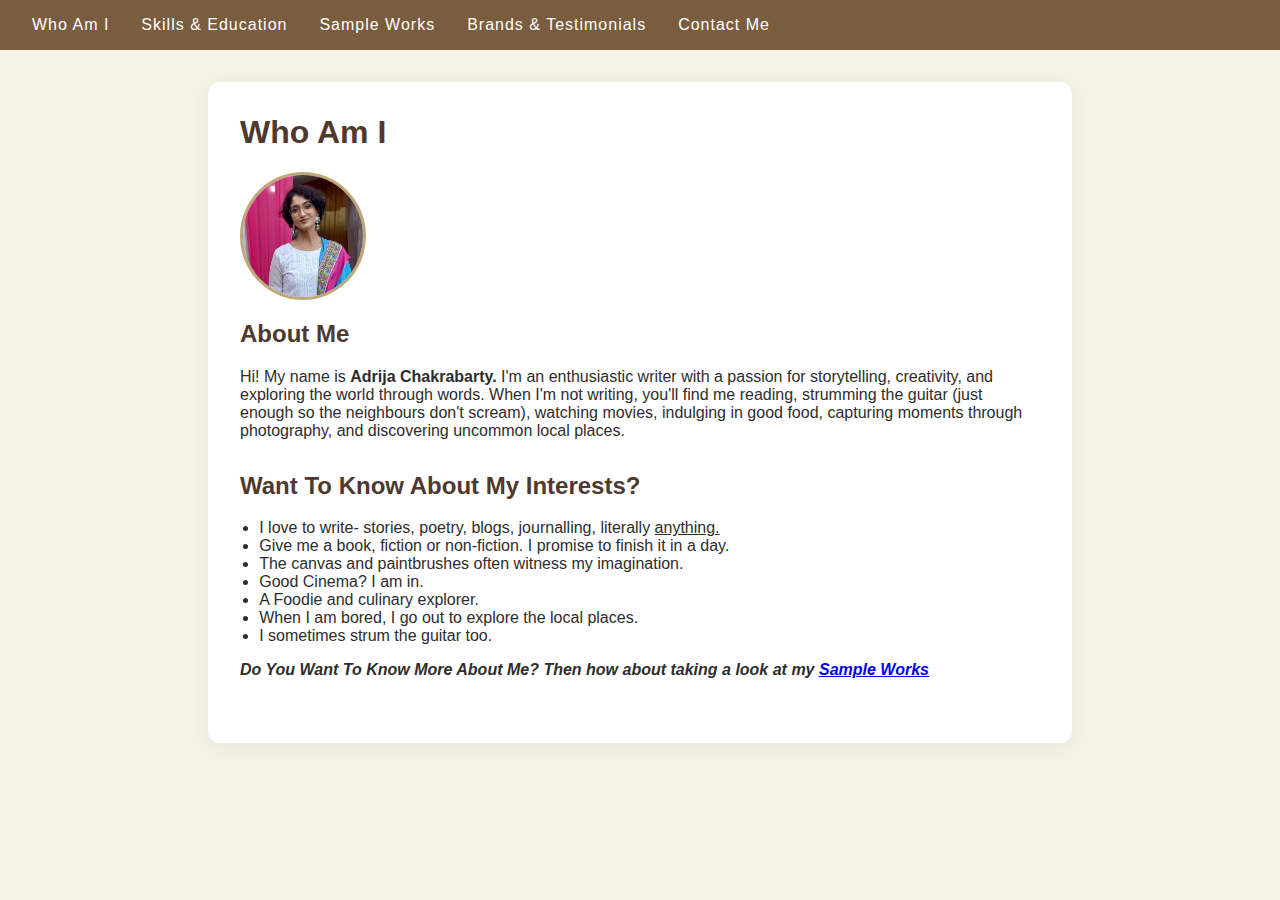
<file: index.html>
<!DOCTYPE html>
<html lang="en">
<head>
  <meta charset="UTF-8">
  <title>Adrija | Portfolio</title>
  <link rel="stylesheet" href="style.css">
</head>
<body>
  <nav>
    <a href="index.html">Who Am I</a>
    <a href="skills.html">Skills & Education</a>
    <a href="works.html">Sample Works</a>
    <a href="brands.html">Brands & Testimonials</a>
    <a href="contact.html">Contact Me</a>
  </nav>
  <div class="container">
    <h1>Who Am I</h1>
    <img src="main page photo.jpg" alt="Your Photo" class="profile-img">
    <div class="section">
      <h2>About Me</h2>
      <p>
        Hi! My name is <strong> Adrija Chakrabarty.</strong> I'm an enthusiastic writer with a passion for storytelling, creativity, and exploring the world through words. When I'm not writing, you'll find me reading, strumming the guitar (just enough so the neighbours don't scream), watching movies, indulging in good food, capturing moments through photography, and discovering uncommon local places.
      </p>
    </div>
    <div class="section">
      <h2> Want To Know About My Interests?</h2>
      <ul>
        <li>I love to write- stories, poetry, blogs, journalling, literally <u> anything.</u></li>
        <li>Give me a book, fiction or non-fiction. I promise to finish it in a day.</li>
        <li>The canvas and paintbrushes often witness my imagination.</li>
        <li>Good Cinema? I am in.</li>
        <li>A Foodie and culinary explorer.</li>
        <li>When I am bored, I go out to explore the local places.</li>
        <li>I sometimes strum the guitar too.</li>
      </ul>

      <p> <strong> <em>Do You Want To Know More About Me? Then how about taking a look at my <a href="works.html">Sample Works</a> </em> </strong> </p>
    </div>
  </div>
</body>
</html>
</file>
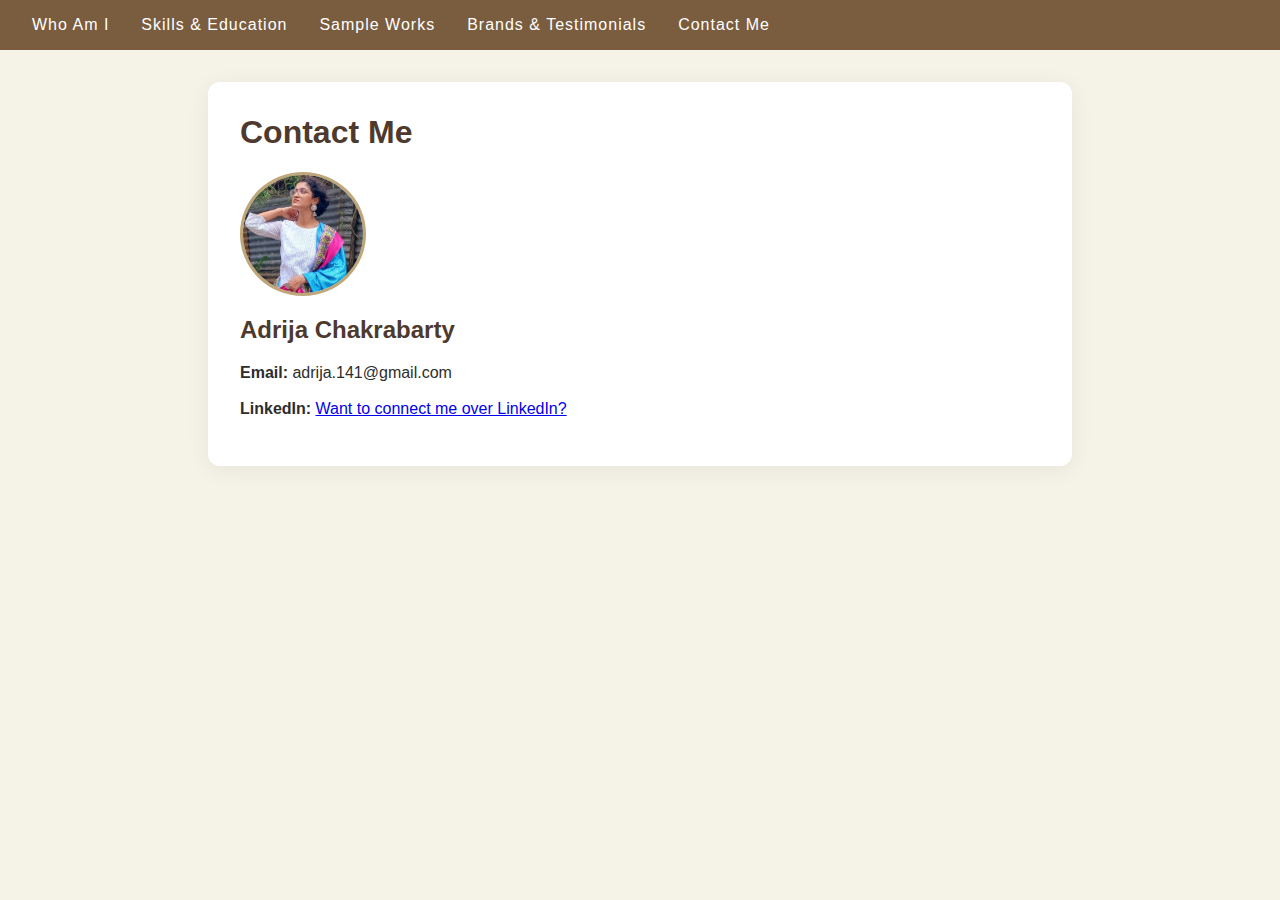
<file: contact.html>
<!DOCTYPE html>
<html lang="en">
<head>
  <meta charset="UTF-8">
  <title>Contact Me | Portfolio</title>
  <link rel="stylesheet" href="style.css">
</head>
<body>
  <nav>
    <a href="index.html">Who Am I</a>
    <a href="skills.html">Skills & Education</a>
    <a href="works.html">Sample Works</a>
    <a href="brands.html">Brands & Testimonials</a>
    <a href="contact.html">Contact Me</a>
  </nav>
  <div class="container">
    <h1>Contact Me</h1>
    <img src="Screenshot_20221003-232520_WhatsApp.jpg" alt="Your Photo" class="profile-img">
    <h2>Adrija Chakrabarty</h2>
    <p>
      <strong>Email:</strong> adrija.141@gmail.com<br><br>
      <strong>LinkedIn:</strong> <a href="https://www.linkedin.com/in/adrija-chakrabarty-503879220/" target="_blank"> Want to connect me over LinkedIn? </a>
    </p>
  </div>
</body>
</html>
</file>
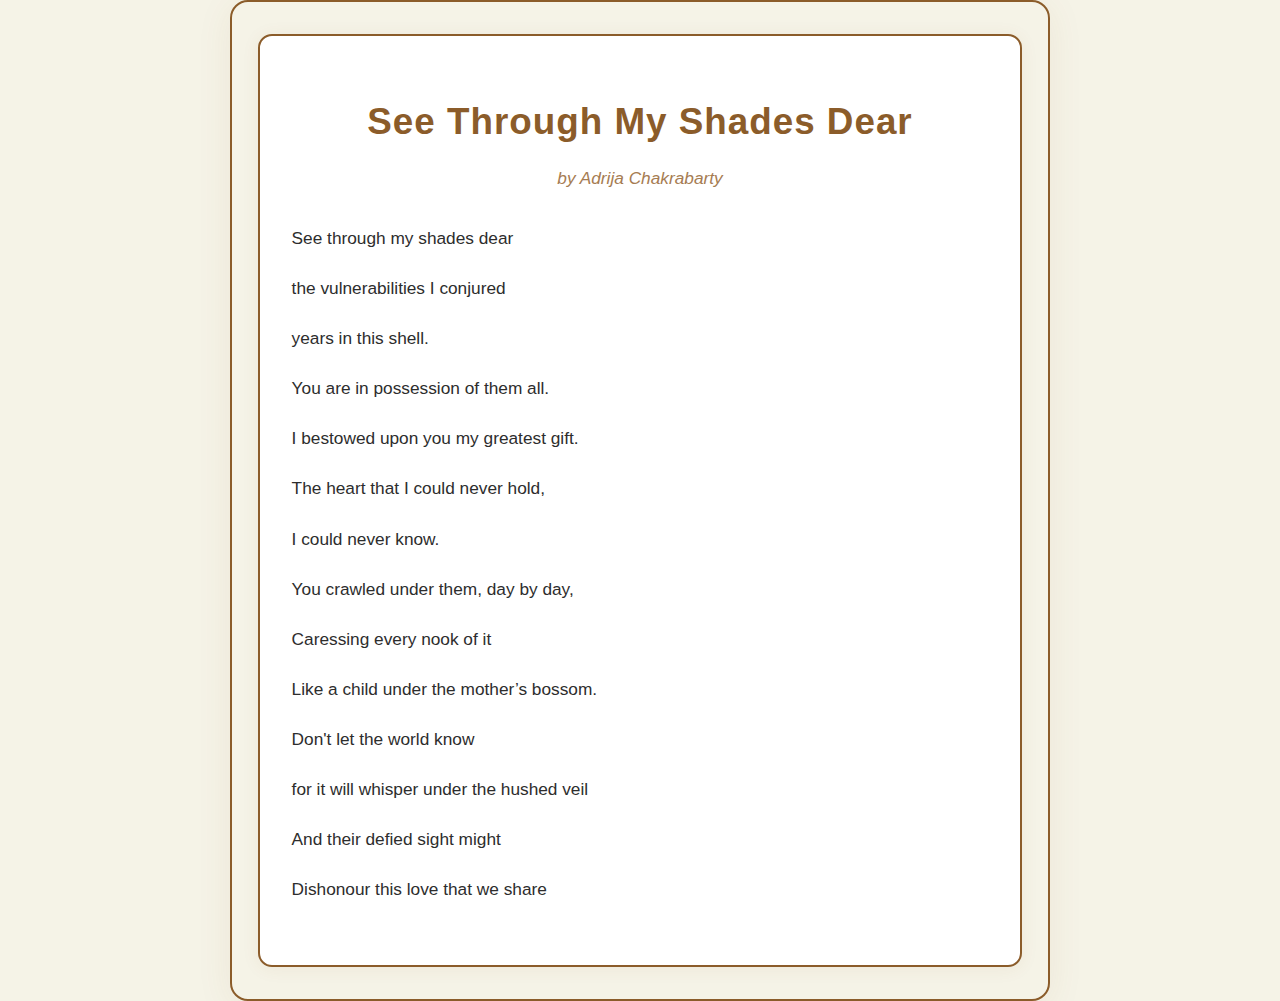
<file: poem1.html>
<!DOCTYPE html>
<html lang="en">
<head>
  <meta charset="UTF-8">
  <title>See Through My Shades </title>
  <meta name="viewport" content="width=device-width, initial-scale=1.0">
  <style>
    body {
      background: #f5f3e7; /* earthy beige */
      margin: 0;
      min-height: 100vh;
      display: flex;
      align-items: center;
      justify-content: center;
      font-family: 'Segoe UI', Arial, sans-serif;
    }
    .outer-frame {
      border: 2.5px solid #8B5C2A;
      border-radius: 18px;
      padding: 2.5vw 2vw;
      background: #f5f3e7;
      box-shadow: 0 6px 36px rgba(139, 92, 42, 0.08);
      max-width: 820px;
      width: 96vw;
      box-sizing: border-box;
    }
    .story-box {
      background: #fff;
      border: 2.5px solid #8B5C2A;
      border-radius: 14px;
      padding: 2.5rem 2rem;
      margin: 0 auto;
      box-shadow: 0 2px 18px rgba(139, 92, 42, 0.07);
    }
    h1 {
      color: #8B5C2A;
      text-align: center;
      font-size: 2.3rem;
      margin-bottom: 0.7em;
      letter-spacing: 1px;
      font-weight: 700;
    }
    .byline {
      color: #a67c52;
      text-align: center;
      margin-bottom: 2em;
      font-size: 1.08em;
      font-style: italic;
    }
    p {
      color: #2d2d2d;
      line-height: 1.7;
      font-size: 1.08em;
      margin-bottom: 1.2em;
    }
    @media (max-width: 600px) {
      .outer-frame {
        padding: 2vw 1vw;
      }
      .story-box {
        padding: 1.2rem 0.7rem;
      }
      h1 {
        font-size: 1.3rem;
      }
    }
  </style>
</head>
<body>
  <div class="outer-frame">
    <div class="story-box">
      <h1>See Through My Shades Dear</h1>
      <div class="byline">by Adrija Chakrabarty</div>
      <p>See through my shades dear</p>
<p>the vulnerabilities I conjured</p> 

<p>years in this shell.</p> 

<p>You are in possession of them all.</p>

<p>I bestowed upon you my greatest gift.</p>

<p>The heart that I could never hold,</p>

<p>I could never know.</p>

<p>You crawled under them, day by day, </p>

<p>Caressing every nook of it </p>

<p>Like a child under the mother’s bossom.</p>

<p>Don't let the world know </p>
<p>for it will whisper under the hushed veil 
</p>
<p>And their defied sight might</p>
<p>Dishonour this love that we share</p>
</div>
</div>
</body>
</html>
</file>
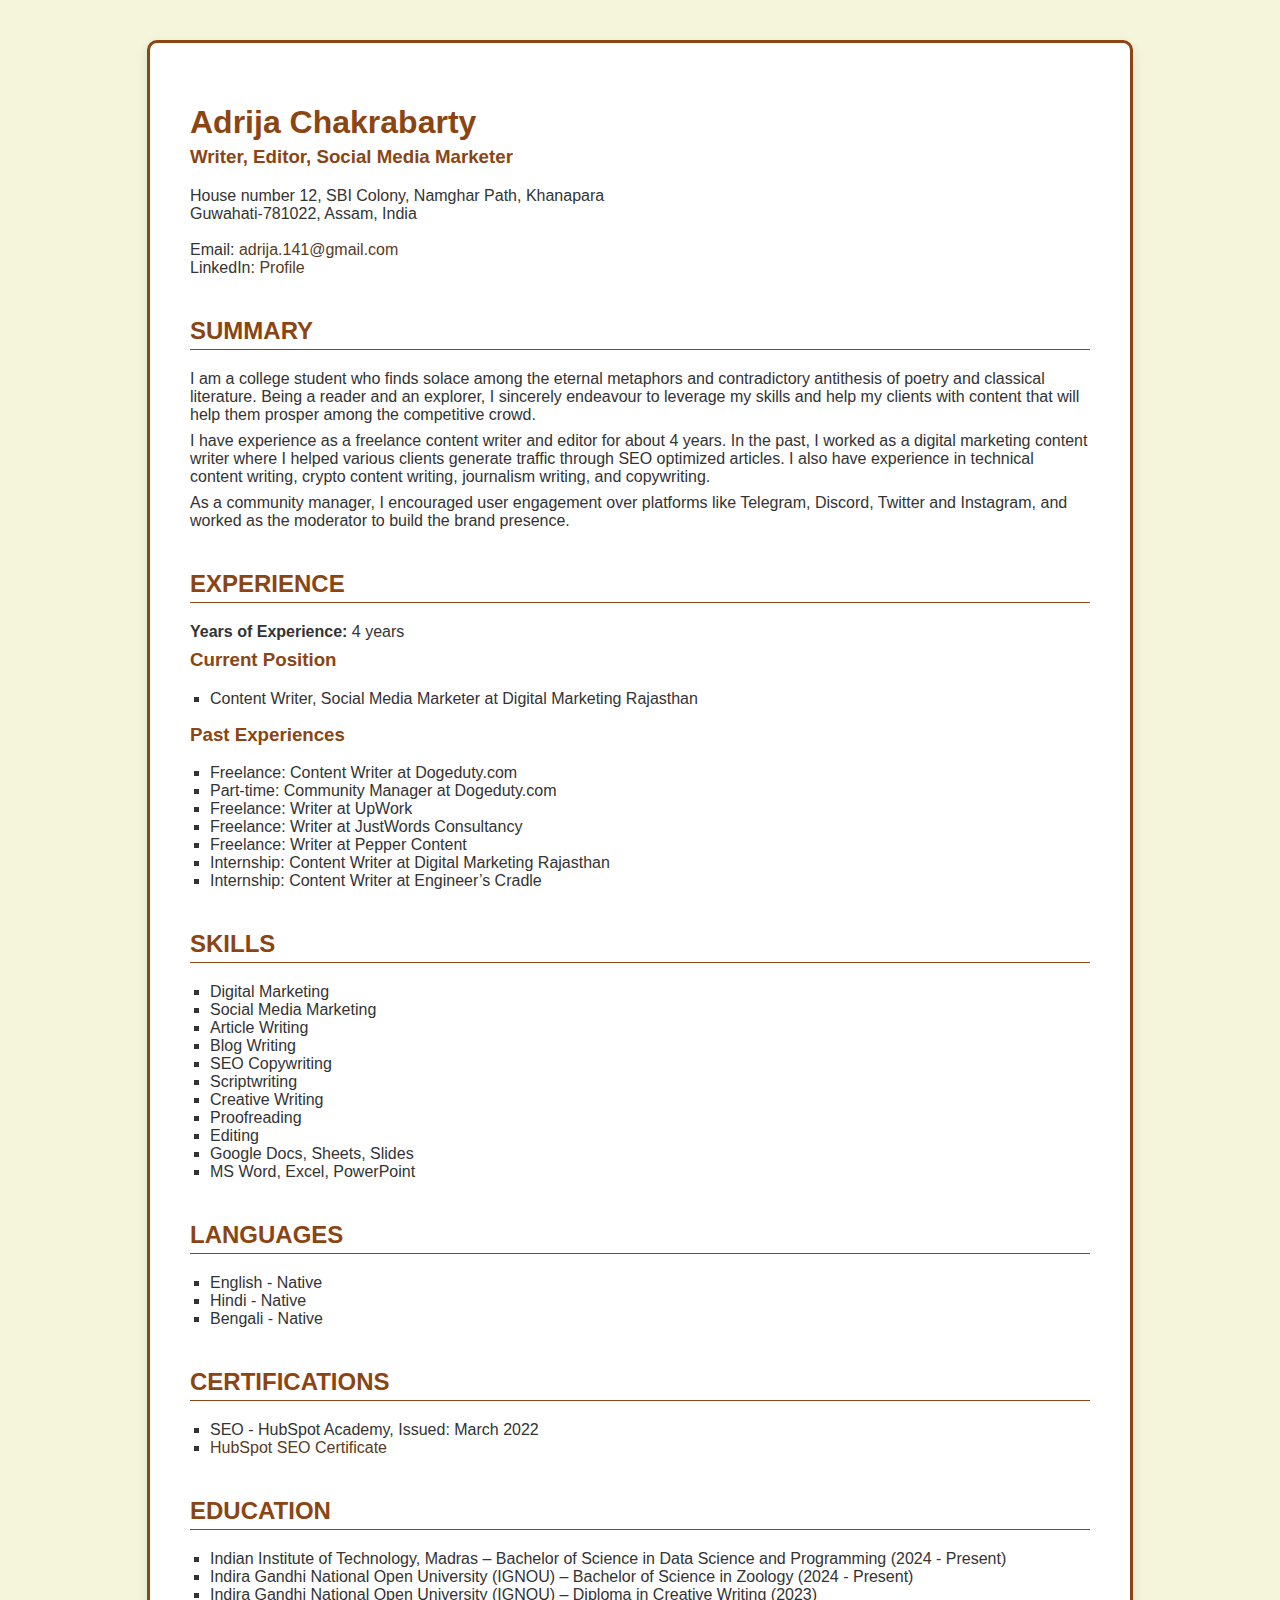
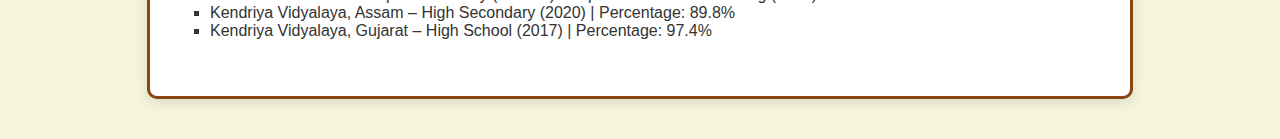
<file: resume.html>
<!DOCTYPE html>
<html lang="en">
<head>
  <meta charset="UTF-8" />
  <meta name="viewport" content="width=device-width, initial-scale=1.0"/>
  <title>Adrija Chakrabarty - Resume</title>
  <style>
    :root {
      --bg-color: #f5f5dc; /* beige */
      --content-bg: #ffffff;
      --frame-color: #8B4513; /* brown */
      --text-color: #333;
      --heading-color: #8B4513;
      --font: 'Segoe UI', Tahoma, Geneva, Verdana, sans-serif;
    }

    body {
      margin: 0;
      padding: 40px;
      background-color: var(--bg-color);
      font-family: var(--font);
      color: var(--text-color);
    }

    .container {
      max-width: 900px;
      margin: 0 auto;
      background-color: var(--content-bg);
      border: 3px solid var(--frame-color);
      border-radius: 10px;
      padding: 40px;
      box-shadow: 0 4px 12px rgba(0, 0, 0, 0.1);
    }

    h1 {
      font-size: 32px;
      margin-bottom: 0;
      color: var(--heading-color);
    }

    h3 {
      margin-top: 5px;
      color: var(--heading-color);
    }

    h2 {
      color: var(--heading-color);
      border-bottom: 1px solid var(--heading-color);
      padding-bottom: 4px;
      margin-top: 40px;
    }

    ul {
      list-style: square;
      padding-left: 20px;
    }

    a {
      color: #5a3a22;
      text-decoration: none;
    }

    a:hover {
      text-decoration: underline;
    }

    p {
      margin-top: 8px;
      margin-bottom: 8px;
    }
  </style>
</head>
<body>

  <div class="container">
    <h1>Adrija Chakrabarty</h1>
    <h3>Writer, Editor, Social Media Marketer</h3>

  <p>
    House number 12, SBI Colony, Namghar Path, Khanapara<br>
    Guwahati-781022, Assam, India<br><br>
    Email: <a href="mailto:adrija.141@gmail.com">adrija.141@gmail.com</a><br>
    LinkedIn: <a href="https://www.linkedin.com/in/adrija-chakrabarty-503879220" target="_blank">Profile</a>
  </p>

  <div class="section">
    <h2>SUMMARY</h2>
    <p>
      I am a college student who finds solace among the eternal metaphors and contradictory antithesis of poetry and classical literature.
      Being a reader and an explorer, I sincerely endeavour to leverage my skills and help my clients with content that will help them prosper among the competitive crowd.
    </p>
    <p>
      I have experience as a freelance content writer and editor for about 4 years. In the past, I worked as a digital marketing content writer where I helped various clients generate traffic through SEO optimized articles.
      I also have experience in technical content writing, crypto content writing, journalism writing, and copywriting.
    </p>
    <p>
      As a community manager, I encouraged user engagement over platforms like Telegram, Discord, Twitter and Instagram, and worked as the moderator to build the brand presence.
    </p>
  </div>

  <div class="section">
    <h2>EXPERIENCE</h2>
    <p><strong>Years of Experience:</strong> 4 years</p>

    <h3>Current Position</h3>
    <ul>
      <li>Content Writer, Social Media Marketer at Digital Marketing Rajasthan</li>
    </ul>

    <h3>Past Experiences</h3>
    <ul>
      <li>Freelance: Content Writer at Dogeduty.com</li>
      <li>Part-time: Community Manager at Dogeduty.com</li>
      <li>Freelance: Writer at UpWork</li>
      <li>Freelance: Writer at JustWords Consultancy</li>
      <li>Freelance: Writer at Pepper Content</li>
      <li>Internship: Content Writer at Digital Marketing Rajasthan</li>
      <li>Internship: Content Writer at Engineer’s Cradle</li>
    </ul>
  </div>

  <div class="section">
    <h2>SKILLS</h2>
    <ul>
      <li>Digital Marketing</li>
      <li>Social Media Marketing</li>
      <li>Article Writing</li>
      <li>Blog Writing</li>
      <li>SEO Copywriting</li>
      <li>Scriptwriting</li>
      <li>Creative Writing</li>
      <li>Proofreading</li>
      <li>Editing</li>
      <li>Google Docs, Sheets, Slides</li>
      <li>MS Word, Excel, PowerPoint</li>
    </ul>
  </div>

  <div class="section">
    <h2>LANGUAGES</h2>
    <ul>
      <li>English - Native</li>
      <li>Hindi - Native</li>
      <li>Bengali - Native</li>
    </ul>
  </div>

  <div class="section">
    <h2>CERTIFICATIONS</h2>
    <ul>
      <li>SEO - HubSpot Academy, Issued: March 2022</li>
      <li>
        <a href="https://app.hubspot.com/academy/achievements/742psjzn/en/1/adrija-chakrabarty/seo" target="_blank">
          HubSpot SEO Certificate
        </a>
      </li>
    </ul>
  </div>

  <div class="section">
    <h2>EDUCATION</h2>
    <ul>
      <li>
        Indian Institute of Technology, Madras – Bachelor of Science in Data Science and Programming (2024 - Present)
</li>
      <li>
        Indira Gandhi National Open University (IGNOU) – Bachelor of Science in Zoology (2024 - Present)
      </li>
      <li>
        Indira Gandhi National Open University (IGNOU) – Diploma in Creative Writing (2023)
      </li>
      <li>
        Kendriya Vidyalaya, Assam – High Secondary (2020) | Percentage: 89.8%
      </li>
      <li>
        Kendriya Vidyalaya, Gujarat – High School (2017) | Percentage: 97.4%
      </li>
    </ul>
  </div>

</body>
</html>
</file>
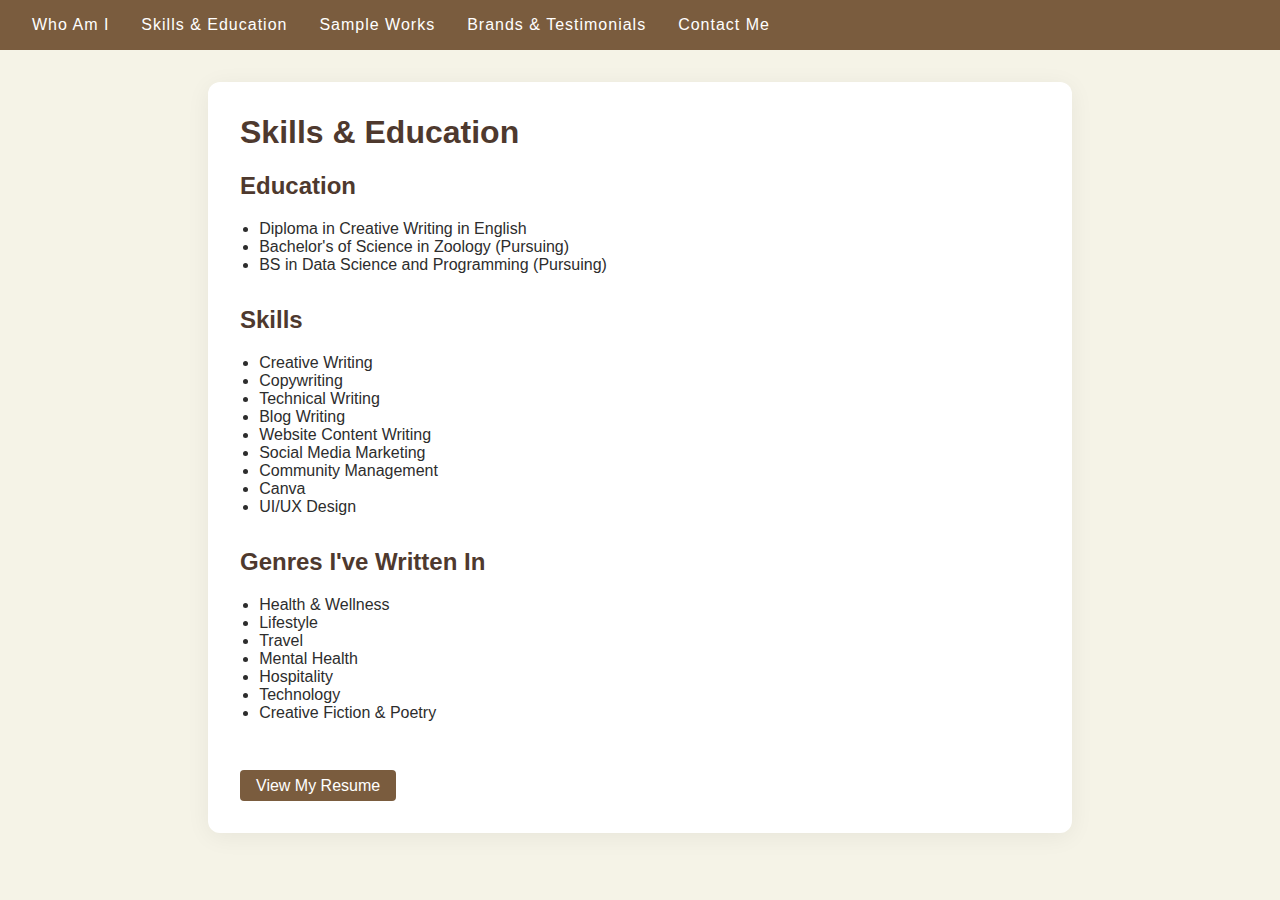
<file: skills.html>
<!DOCTYPE html>
<html lang="en">
<head>
  <meta charset="UTF-8">
  <title>Skills & Education | Portfolio</title>
  <link rel="stylesheet" href="style.css">
</head>
<body>
  <nav>
    <a href="index.html">Who Am I</a>
    <a href="skills.html">Skills & Education</a>
    <a href="works.html">Sample Works</a>
    <a href="brands.html">Brands & Testimonials</a>
    <a href="contact.html">Contact Me</a>
  </nav>
  <div class="container">
    <h1>Skills & Education</h1>
    <div class="section">
      <h2>Education</h2>
      <ul>
        <li>Diploma in Creative Writing in English</li>
        <li>Bachelor's of Science in Zoology (Pursuing)</li>
        <li>BS in Data Science and Programming (Pursuing)</li>
      </ul>
    </div>
    <div class="section">
      <h2>Skills</h2>
      <ul>
        <li>Creative Writing</li>
        <li>Copywriting</li>
        <li>Technical Writing</li>
        <li>Blog Writing</li>
        <li>Website Content Writing</li>
        <li>Social Media Marketing</li>
        <li>Community Management</li>
        <li>Canva</li>
        <li>UI/UX Design</li>
      </ul>
    </div>
    <div class="section">
      <h2>Genres I've Written In</h2>
      <ul>
        <li>Health & Wellness</li>
        <li>Lifestyle</li>
        <li>Travel</li>
        <li>Mental Health</li>
        <li>Hospitality</li>
        <li>Technology</li>
        <li>Creative Fiction & Poetry</li>
      </ul>
    </div>
    <a class="resume-link" href="resume.html" target="_blank">View My Resume</a>
  </div>
</body>
</html>
</file>
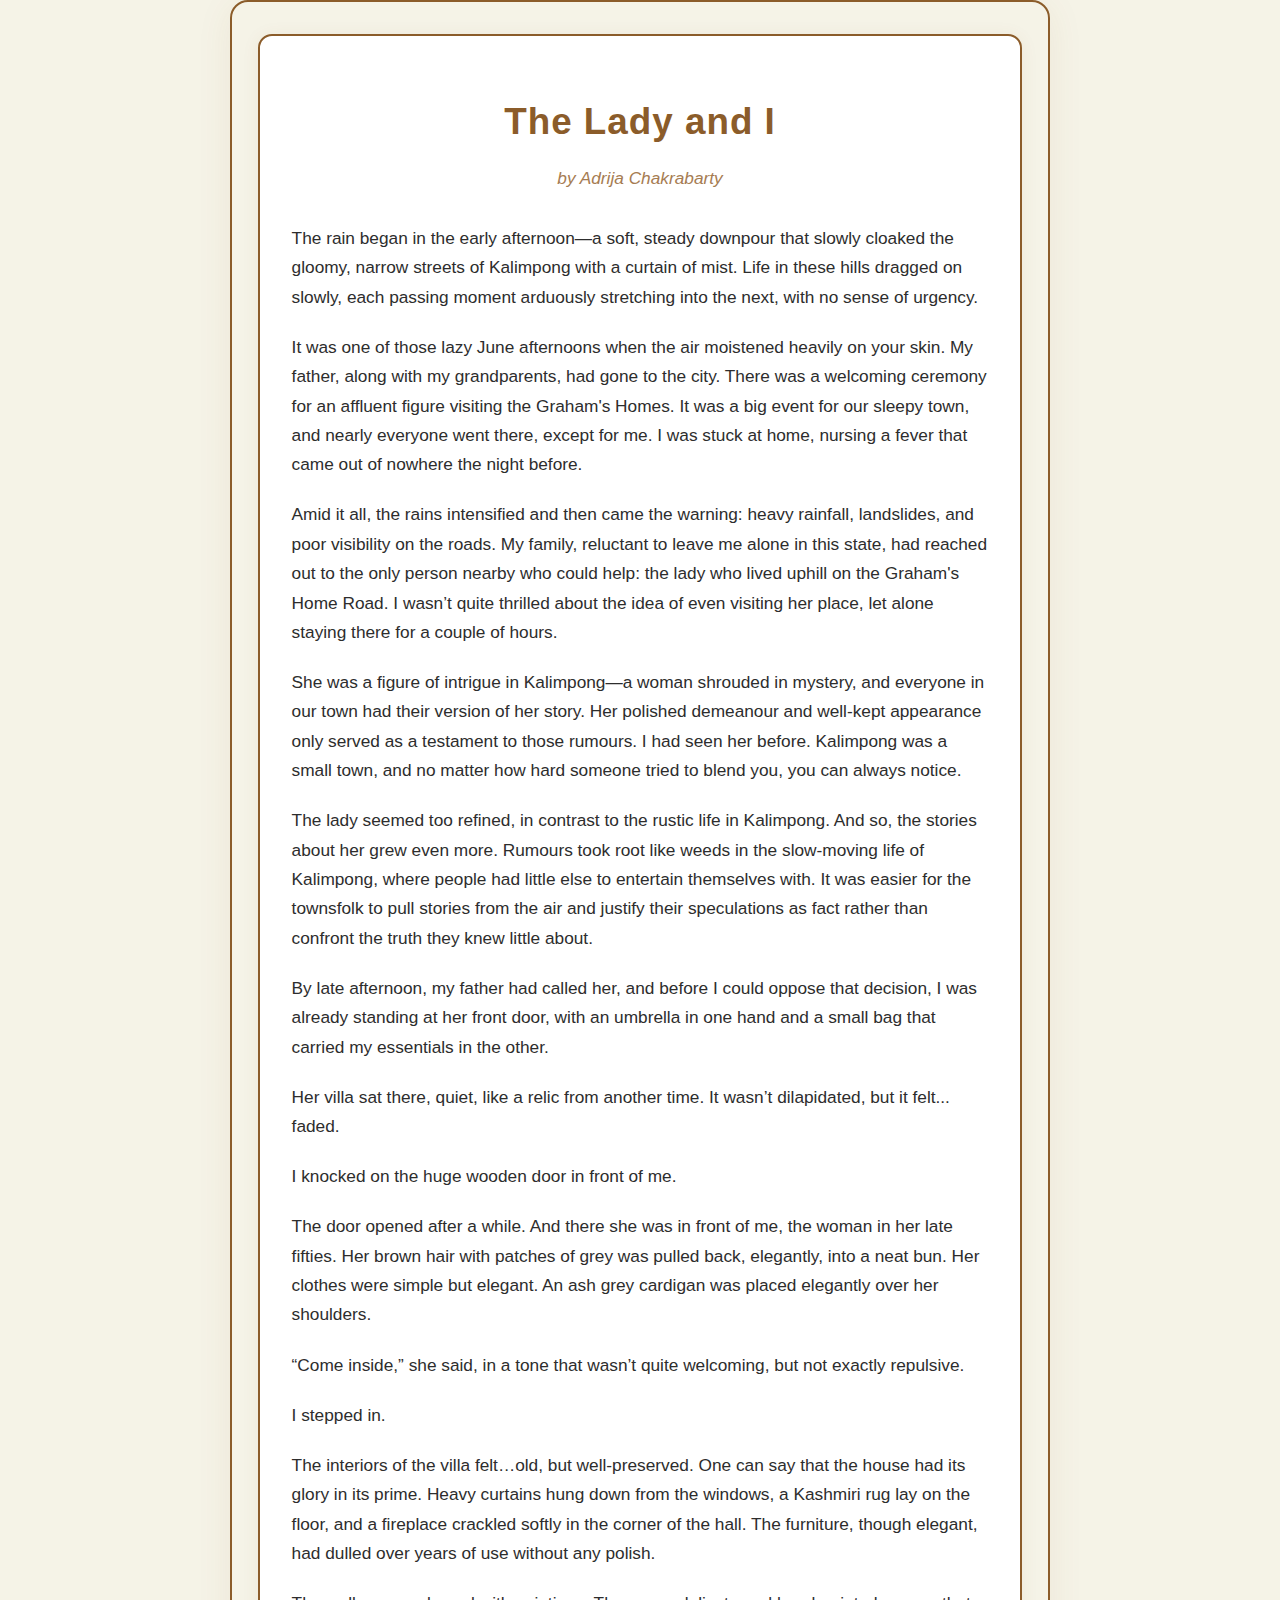
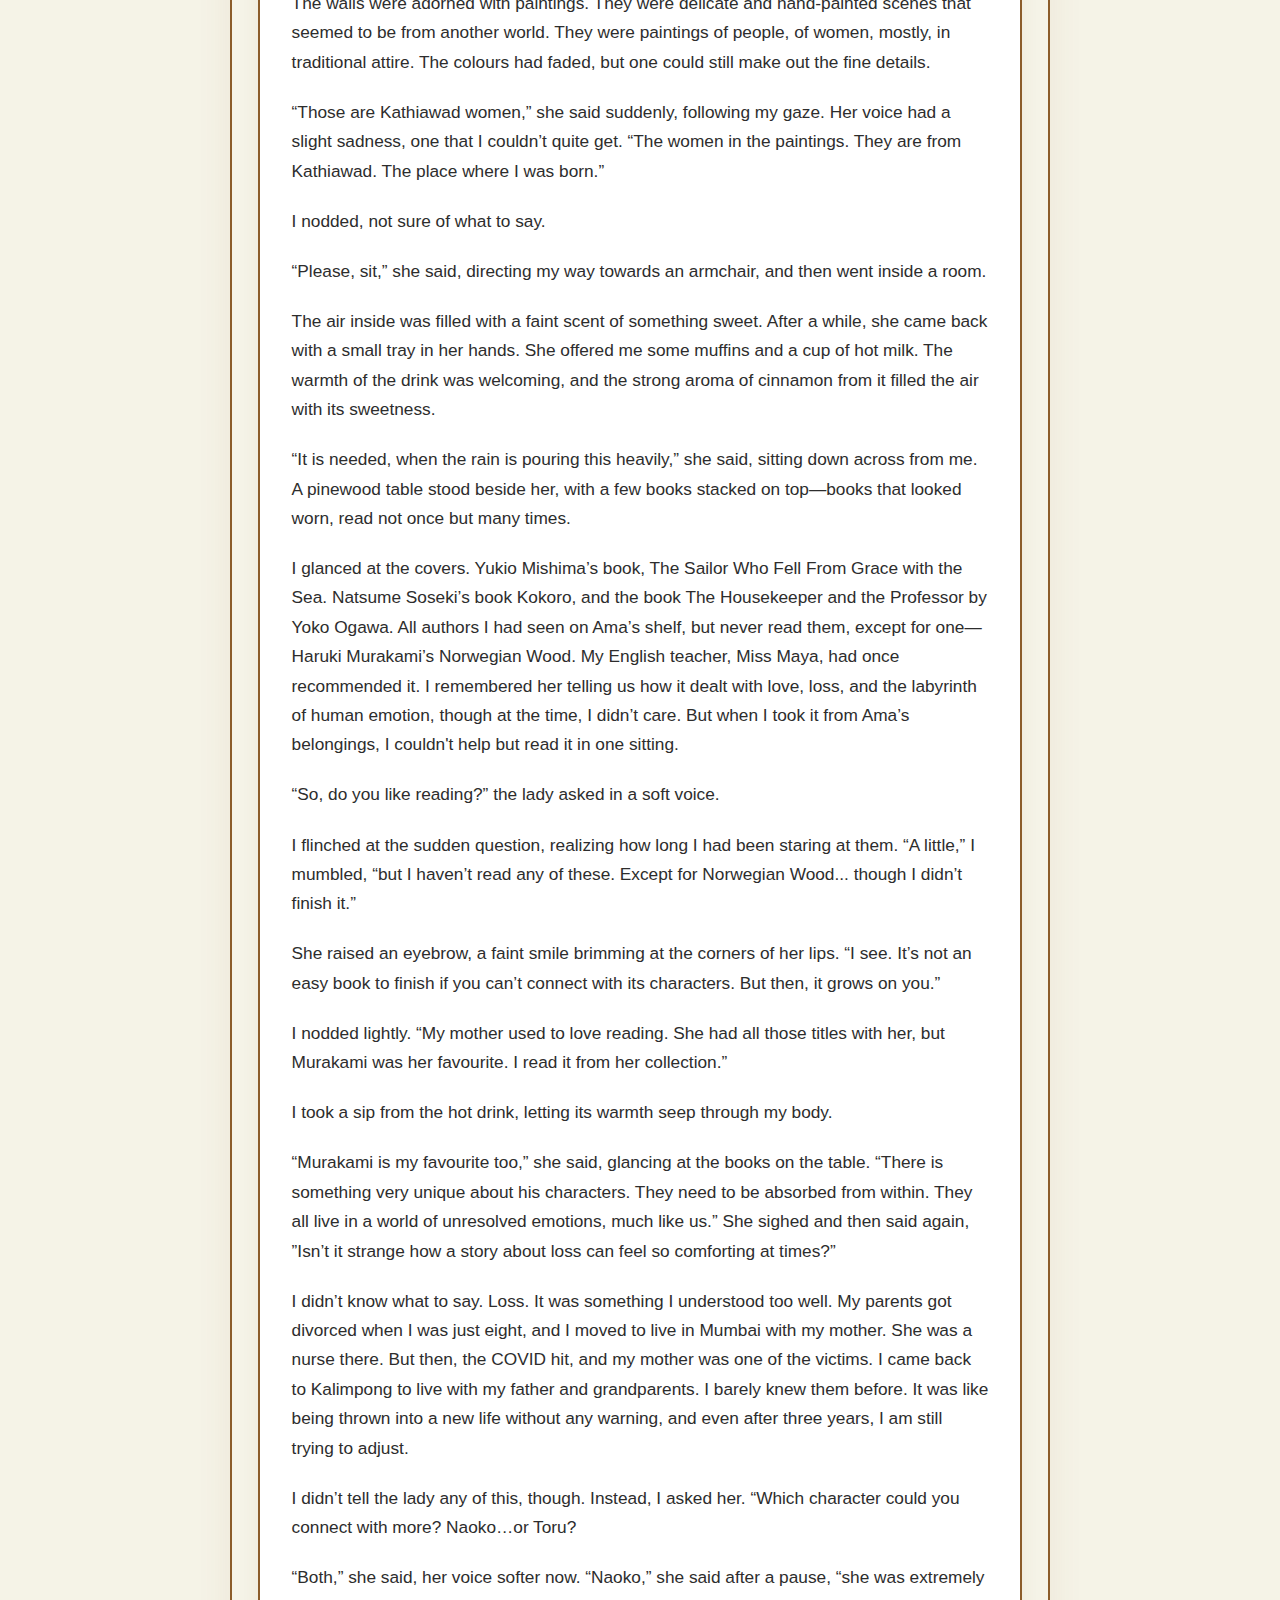
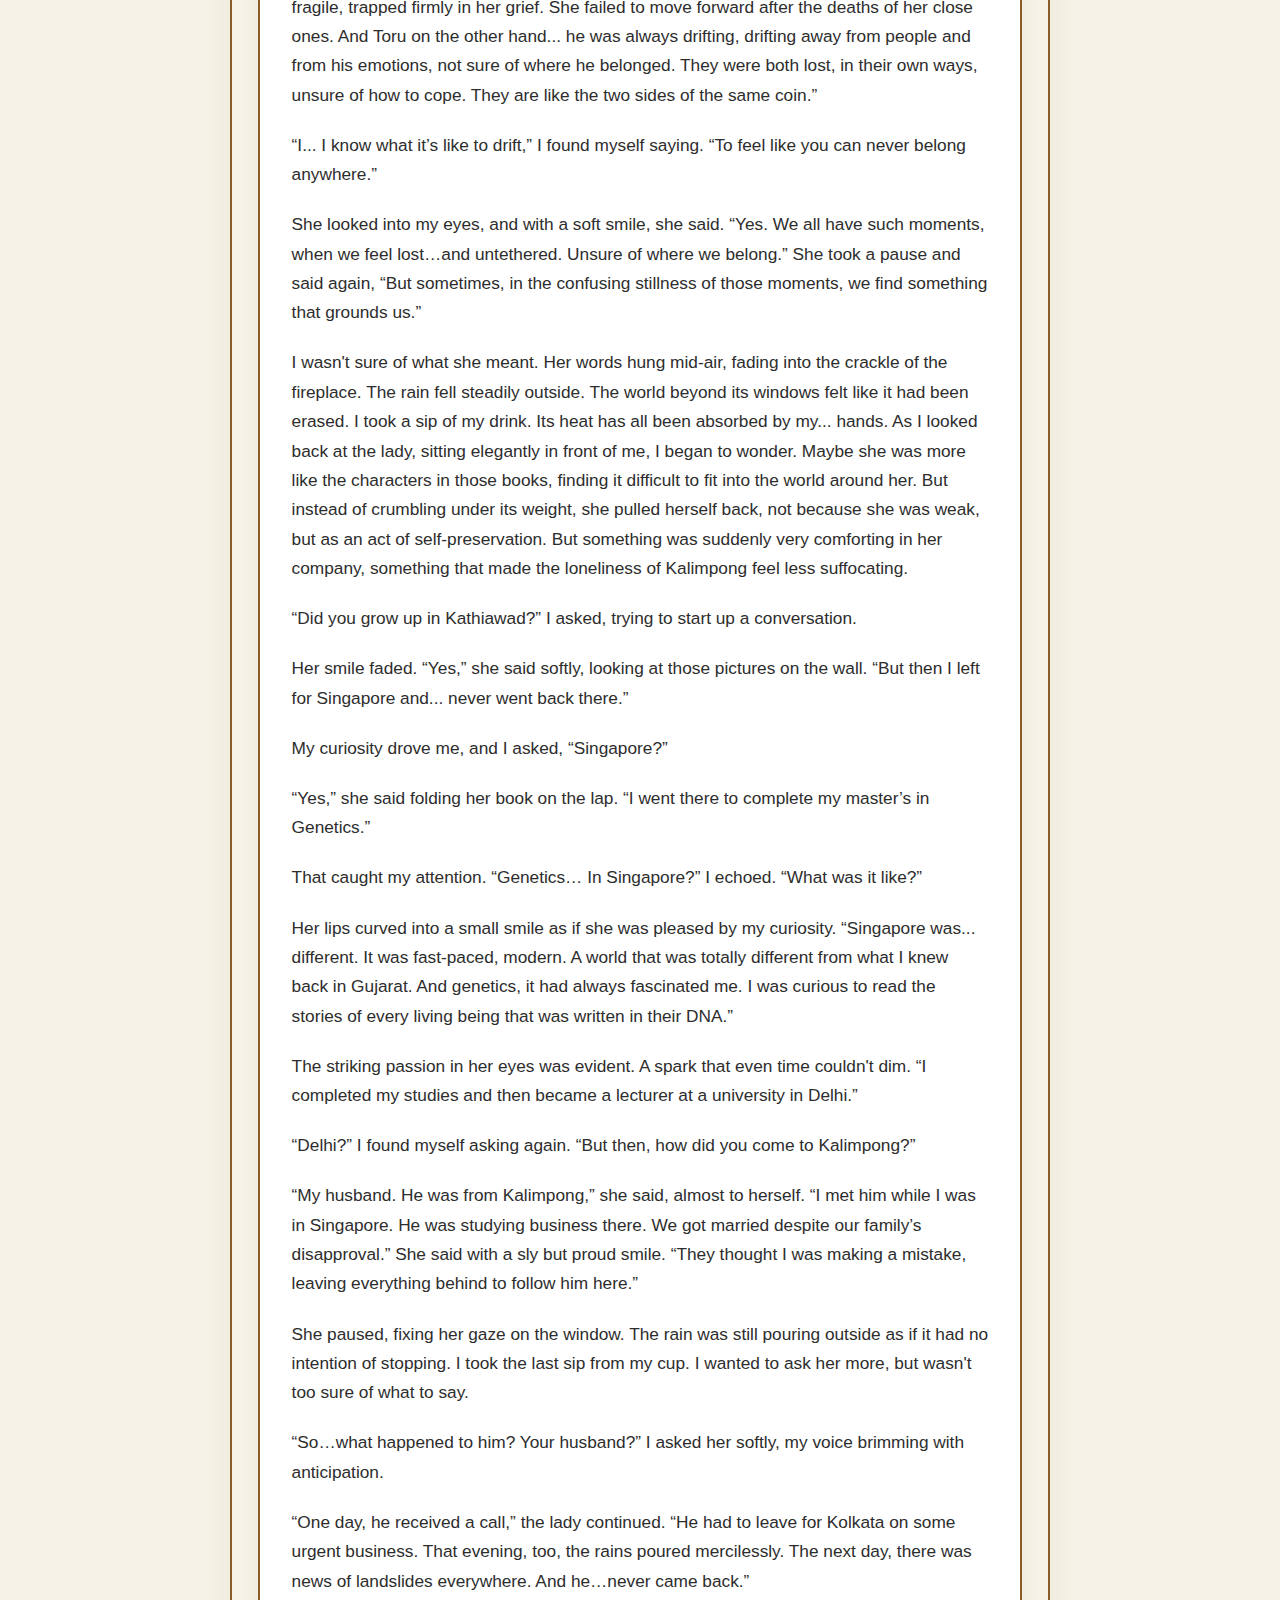
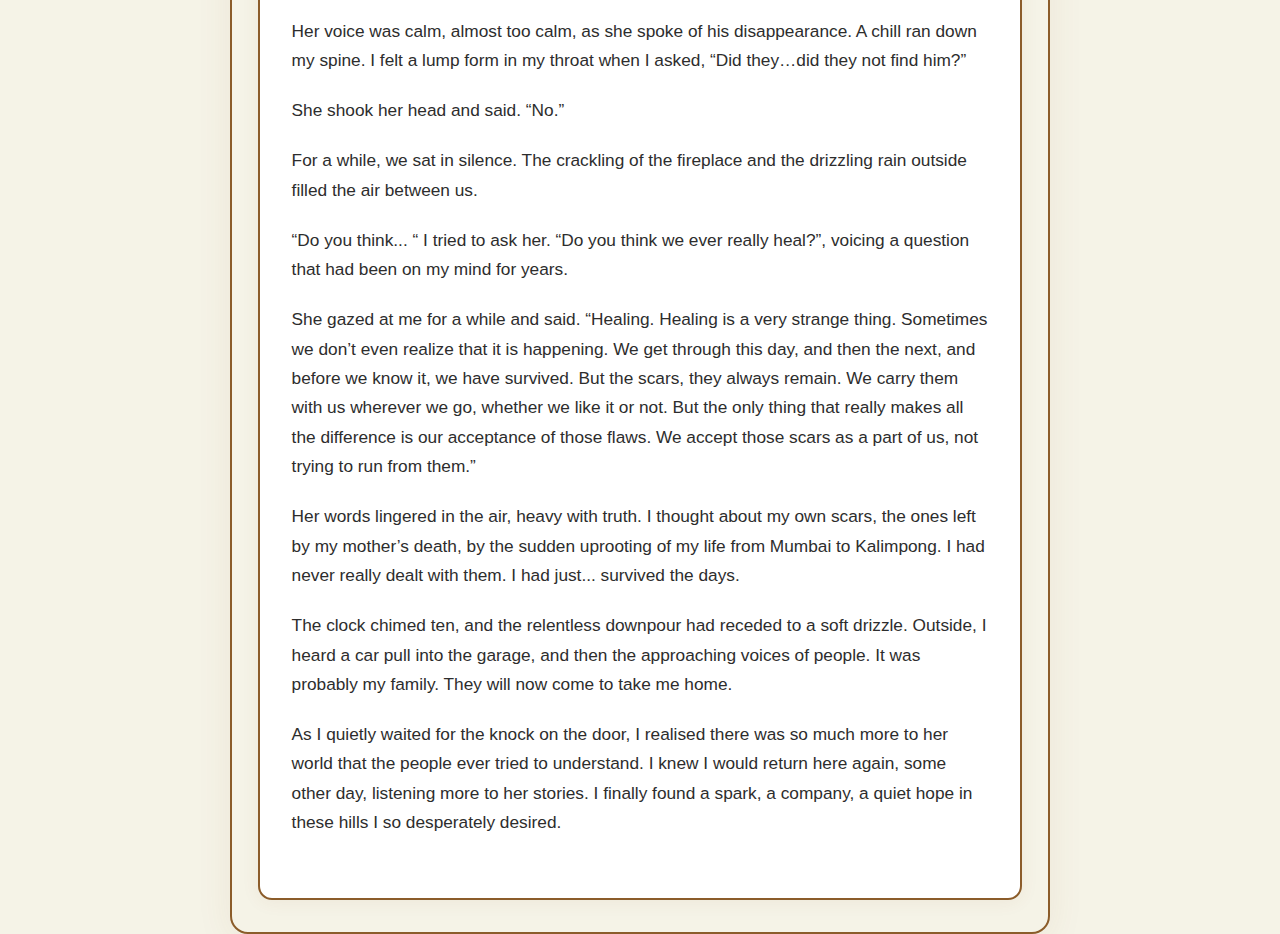
<file: story1.html>
<!DOCTYPE html>
<html lang="en">
<head>
  <meta charset="UTF-8">
  <title>The Lady and I</title>
  <meta name="viewport" content="width=device-width, initial-scale=1.0">
  <style>
    body {
      background: #f5f3e7; /* earthy beige */
      margin: 0;
      min-height: 100vh;
      display: flex;
      align-items: center;
      justify-content: center;
      font-family: 'Segoe UI', Arial, sans-serif;
    }
    .outer-frame {
      border: 2.5px solid #8B5C2A;
      border-radius: 18px;
      padding: 2.5vw 2vw;
      background: #f5f3e7;
      box-shadow: 0 6px 36px rgba(139, 92, 42, 0.08);
      max-width: 820px;
      width: 96vw;
      box-sizing: border-box;
    }
    .story-box {
      background: #fff;
      border: 2.5px solid #8B5C2A;
      border-radius: 14px;
      padding: 2.5rem 2rem;
      margin: 0 auto;
      box-shadow: 0 2px 18px rgba(139, 92, 42, 0.07);
    }
    h1 {
      color: #8B5C2A;
      text-align: center;
      font-size: 2.3rem;
      margin-bottom: 0.7em;
      letter-spacing: 1px;
      font-weight: 700;
    }
    .byline {
      color: #a67c52;
      text-align: center;
      margin-bottom: 2em;
      font-size: 1.08em;
      font-style: italic;
    }
    p {
      color: #2d2d2d;
      line-height: 1.7;
      font-size: 1.08em;
      margin-bottom: 1.2em;
    }
    @media (max-width: 600px) {
      .outer-frame {
        padding: 2vw 1vw;
      }
      .story-box {
        padding: 1.2rem 0.7rem;
      }
      h1 {
        font-size: 1.3rem;
      }
    }
  </style>
</head>
<body>
  <div class="outer-frame">
    <div class="story-box">
      <h1>The Lady and I</h1>
      <div class="byline">by Adrija Chakrabarty</div>
      <p>The rain began in the early afternoon—a soft, steady downpour that slowly cloaked the gloomy, narrow streets of Kalimpong with a curtain of mist. Life in these hills dragged on slowly, each passing moment arduously stretching into the next, with no sense of urgency.</p>
      <p>It was one of those lazy June afternoons when the air moistened heavily on your skin. My father, along with my grandparents, had gone to the city. There was a welcoming ceremony for an affluent figure visiting the Graham's Homes. It was a big event for our sleepy town, and nearly everyone went there, except for me. I was stuck at home, nursing a fever that came out of nowhere the night before.</p>
      <p>Amid it all, the rains intensified and then came the warning: heavy rainfall, landslides, and poor visibility on the roads. My family, reluctant to leave me alone in this state, had reached out to the only person nearby who could help: the lady who lived uphill on the Graham's Home Road. I wasn’t quite thrilled about the idea of even visiting her place, let alone staying there for a couple of hours.</p>
      <p>She was a figure of intrigue in Kalimpong—a woman shrouded in mystery, and everyone in our town had their version of her story. Her polished demeanour and well-kept appearance only served as a testament to those rumours. I had seen her before. Kalimpong was a small town, and no matter how hard someone tried to blend you, you can always notice.</p>
      <p>The lady seemed too refined, in contrast to the rustic life in Kalimpong. And so, the stories about her grew even more. Rumours took root like weeds in the slow-moving life of Kalimpong, where people had little else to entertain themselves with. It was easier for the townsfolk to pull stories from the air and justify their speculations as fact rather than confront the truth they knew little about.</p>
      <p>By late afternoon, my father had called her, and before I could oppose that decision, I was already standing at her front door, with an umbrella in one hand and a small bag that carried my essentials in the other.</p>
      <p>Her villa sat there, quiet, like a relic from another time. It wasn’t dilapidated, but it felt... faded.</p>
      <p>I knocked on the huge wooden door in front of me.</p>
      <p>The door opened after a while. And there she was in front of me, the woman in her late fifties. Her brown hair with patches of grey was pulled back, elegantly, into a neat bun. Her clothes were simple but elegant. An ash grey cardigan was placed elegantly over her shoulders.</p>
      <p>“Come inside,” she said, in a tone that wasn’t quite welcoming, but not exactly repulsive.</p>
      <p>I stepped in.</p>
      <p>The interiors of the villa felt…old, but well-preserved. One can say that the house had its glory in its prime. Heavy curtains hung down from the windows, a Kashmiri rug lay on the floor, and a fireplace crackled softly in the corner of the hall. The furniture, though elegant, had dulled over years of use without any polish.</p>
      <p>The walls were adorned with paintings. They were delicate and hand-painted scenes that seemed to be from another world. They were paintings of people, of women, mostly, in traditional attire. The colours had faded, but one could still make out the fine details.</p>
      <p>“Those are Kathiawad women,” she said suddenly, following my gaze. Her voice had a slight sadness, one that I couldn’t quite get. “The women in the paintings. They are from Kathiawad. The place where I was born.”</p>
      <p>I nodded, not sure of what to say.</p>
      <p>“Please, sit,” she said, directing my way towards an armchair, and then went inside a room.</p>
      <p>The air inside was filled with a faint scent of something sweet. After a while, she came back with a small tray in her hands. She offered me some muffins and a cup of hot milk. The warmth of the drink was welcoming, and the strong aroma of cinnamon from it filled the air with its sweetness.</p>
      <p>“It is needed, when the rain is pouring this heavily,” she said, sitting down across from me. A pinewood table stood beside her, with a few books stacked on top—books that looked worn, read not once but many times.</p>
      <p>I glanced at the covers. Yukio Mishima’s book, The Sailor Who Fell From Grace with the Sea. Natsume Soseki’s book Kokoro, and the book The Housekeeper and the Professor by Yoko Ogawa. All authors I had seen on Ama’s shelf, but never read them, except for one—Haruki Murakami’s Norwegian Wood. My English teacher, Miss Maya, had once recommended it. I remembered her telling us how it dealt with love, loss, and the labyrinth of human emotion, though at the time, I didn’t care. But when I took it from Ama’s belongings, I couldn't help but read it in one sitting.</p>
      <p>“So, do you like reading?” the lady asked in a soft voice.</p>
      <p>I flinched at the sudden question, realizing how long I had been staring at them. “A little,” I mumbled, “but I haven’t read any of these. Except for Norwegian Wood... though I didn’t finish it.”</p>
      <p>She raised an eyebrow, a faint smile brimming at the corners of her lips. “I see. It’s not an easy book to finish if you can’t connect with its characters. But then, it grows on you.”</p>
      <p>I nodded lightly. “My mother used to love reading. She had all those titles with her, but Murakami was her favourite. I read it from her collection.”</p>
      <p>I took a sip from the hot drink, letting its warmth seep through my body.</p>
      <p>“Murakami is my favourite too,” she said, glancing at the books on the table. “There is something very unique about his characters. They need to be absorbed from within. They all live in a world of unresolved emotions, much like us.” She sighed and then said again, ”Isn’t it strange how a story about loss can feel so comforting at times?”</p>
      <p>I didn’t know what to say. Loss. It was something I understood too well. My parents got divorced when I was just eight, and I moved to live in Mumbai with my mother. She was a nurse there. But then, the COVID hit, and my mother was one of the victims. I came back to Kalimpong to live with my father and grandparents. I barely knew them before. It was like being thrown into a new life without any warning, and even after three years, I am still trying to adjust.</p>
      <p>I didn’t tell the lady any of this, though. Instead, I asked her. “Which character could you connect with more? Naoko…or Toru?</p>
      <p>“Both,” she said, her voice softer now. “Naoko,” she said after a pause, “she was extremely fragile, trapped firmly in her grief. She failed to move forward after the deaths of her close ones. And Toru on the other hand... he was always drifting, drifting away from people and from his emotions, not sure of where he belonged. They were both lost, in their own ways, unsure of how to cope. They are like the two sides of the same coin.”</p>
      <p>“I... I know what it’s like to drift,” I found myself saying. “To feel like you can never belong anywhere.”</p>
      <p>She looked into my eyes, and with a soft smile, she said. “Yes. We all have such moments, when we feel lost…and untethered. Unsure of where we belong.” She took a pause and said again, “But sometimes, in the confusing stillness of those moments, we find something that grounds us.”</p>
      <p>I wasn't sure of what she meant. Her words hung mid-air, fading into the crackle of the fireplace. The rain fell steadily outside. The world beyond its windows felt like it had been erased. I took a sip of my drink. Its heat has all been absorbed by my... hands. As I looked back at the lady, sitting elegantly in front of me, I began to wonder. Maybe she was more like the characters in those books, finding it difficult to fit into the world around her. But instead of crumbling under its weight, she pulled herself back, not because she was weak, but as an act of self-preservation. But something was suddenly very comforting in her company, something that made the loneliness of Kalimpong feel less suffocating.</p>
      <p>“Did you grow up in Kathiawad?” I asked, trying to start up a conversation.</p>
      <p>Her smile faded. “Yes,” she said softly, looking at those pictures on the wall. “But then I left for Singapore and... never went back there.”</p>
      <p>My curiosity drove me, and I asked, “Singapore?”</p>
      <p>“Yes,” she said folding her book on the lap. “I went there to complete my master’s in Genetics.”</p>
      <p>That caught my attention. “Genetics… In Singapore?” I echoed. “What was it like?”</p>
      <p>Her lips curved into a small smile as if she was pleased by my curiosity. “Singapore was... different. It was fast-paced, modern. A world that was totally different from what I knew back in Gujarat. And genetics, it had always fascinated me. I was curious to read the stories of every living being that was written in their DNA.”</p>
      <p>The striking passion in her eyes was evident. A spark that even time couldn't dim. “I completed my studies and then became a lecturer at a university in Delhi.”</p>
      <p>“Delhi?” I found myself asking again. “But then, how did you come to Kalimpong?”</p>
      <p>“My husband. He was from Kalimpong,” she said, almost to herself. “I met him while I was in Singapore. He was studying business there. We got married despite our family’s disapproval.” She said with a sly but proud smile. “They thought I was making a mistake, leaving everything behind to follow him here.”</p>
      <p>She paused, fixing her gaze on the window. The rain was still pouring outside as if it had no intention of stopping. I took the last sip from my cup. I wanted to ask her more, but wasn't too sure of what to say.</p>
      <p>“So…what happened to him? Your husband?” I asked her softly, my voice brimming with anticipation.</p>
      <p>“One day, he received a call,” the lady continued. “He had to leave for Kolkata on some urgent business. That evening, too, the rains poured mercilessly. The next day, there was news of landslides everywhere. And he…never came back.”</p>
      <p>Her voice was calm, almost too calm, as she spoke of his disappearance. A chill ran down my spine. I felt a lump form in my throat when I asked, “Did they…did they not find him?”</p>
      <p>She shook her head and said. “No.”</p>
      <p>For a while, we sat in silence. The crackling of the fireplace and the drizzling rain outside filled the air between us.</p>
      <p>“Do you think... “ I tried to ask her. “Do you think we ever really heal?”, voicing a question that had been on my mind for years.</p>
      <p>She gazed at me for a while and said. “Healing. Healing is a very strange thing. Sometimes we don’t even realize that it is happening. We get through this day, and then the next, and before we know it, we have survived. But the scars, they always remain. We carry them with us wherever we go, whether we like it or not. But the only thing that really makes all the difference is our acceptance of those flaws. We accept those scars as a part of us, not trying to run from them.”</p>
      <p>Her words lingered in the air, heavy with truth. I thought about my own scars, the ones left by my mother’s death, by the sudden uprooting of my life from Mumbai to Kalimpong. I had never really dealt with them. I had just... survived the days.</p>
      <p>The clock chimed ten, and the relentless downpour had receded to a soft drizzle. Outside, I heard a car pull into the garage, and then the approaching voices of people. It was probably my family. They will now come to take me home.</p>
      <p>As I quietly waited for the knock on the door, I realised there was so much more to her world that the people ever tried to understand. I knew I would return here again, some other day, listening more to her stories. I finally found a spark, a company, a quiet hope in these hills I so desperately desired.</p>
    </div>
  </div>
</body>
</html>
</file>
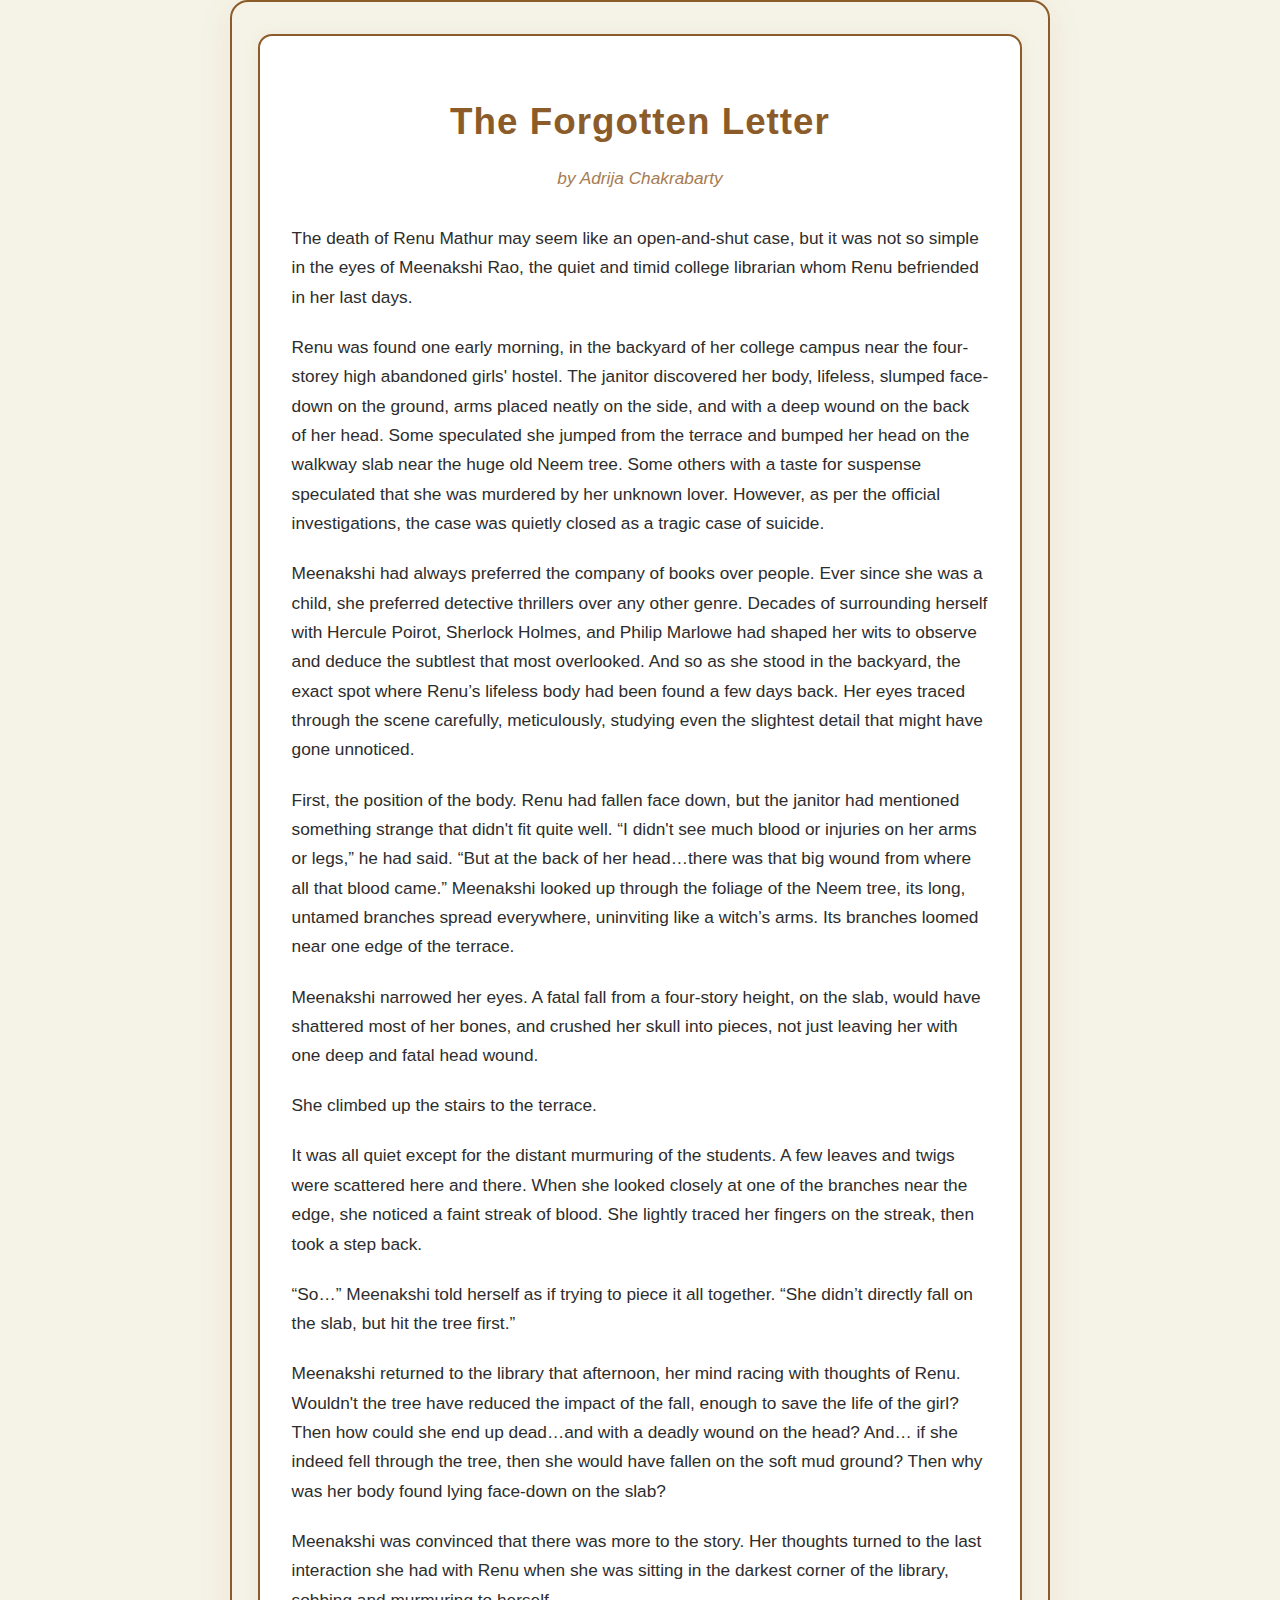
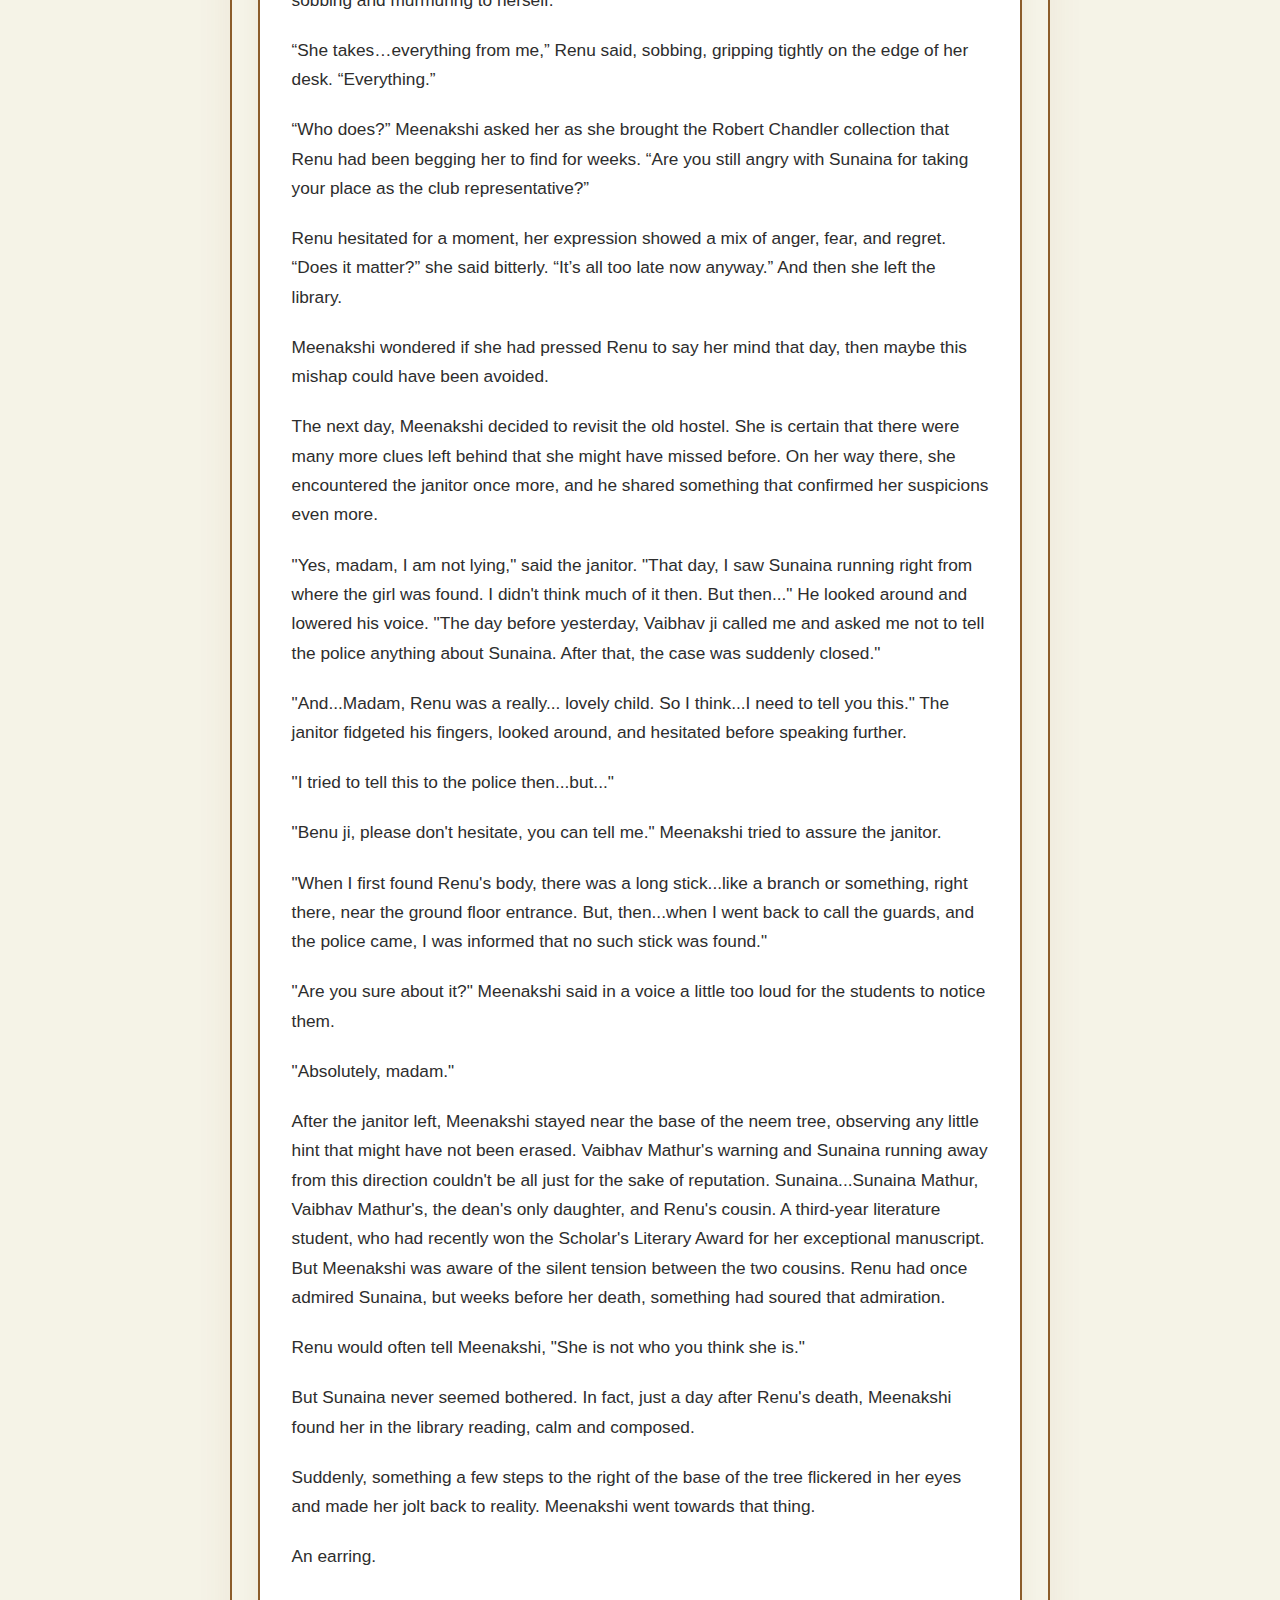
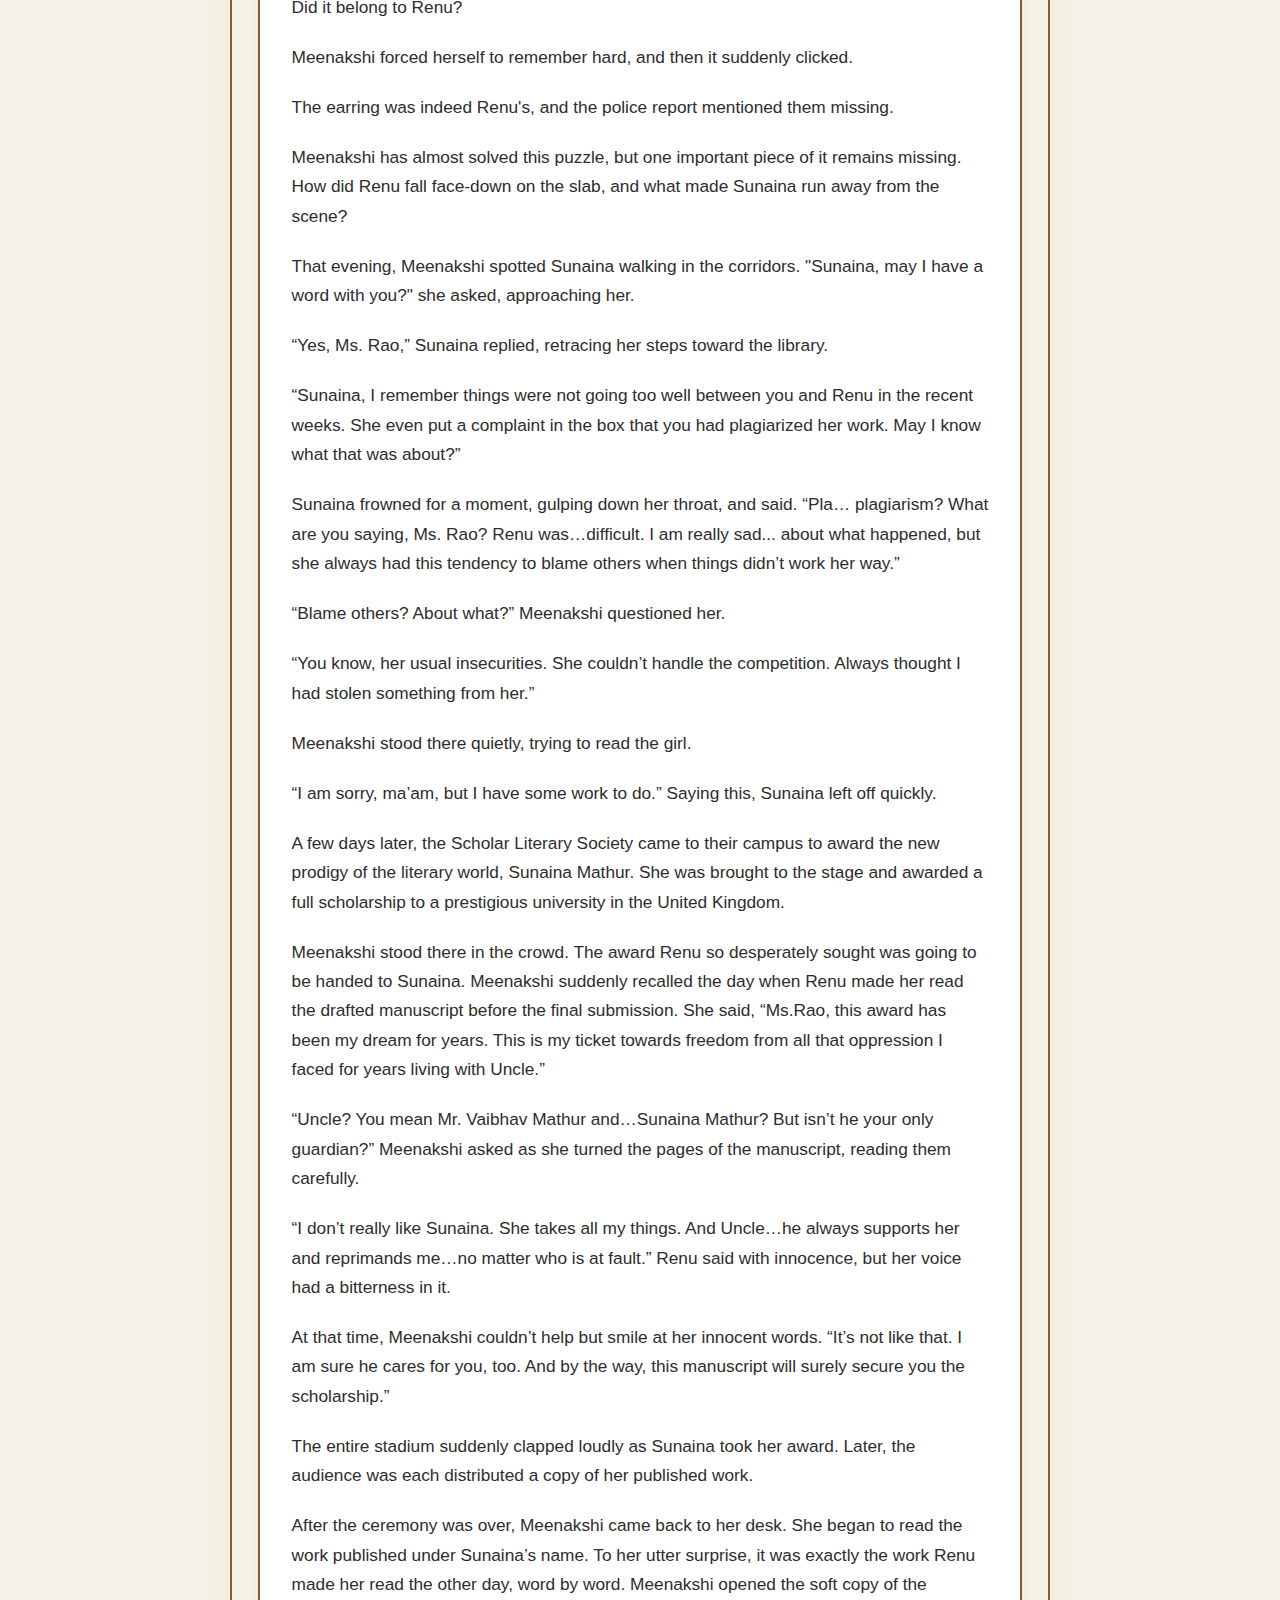
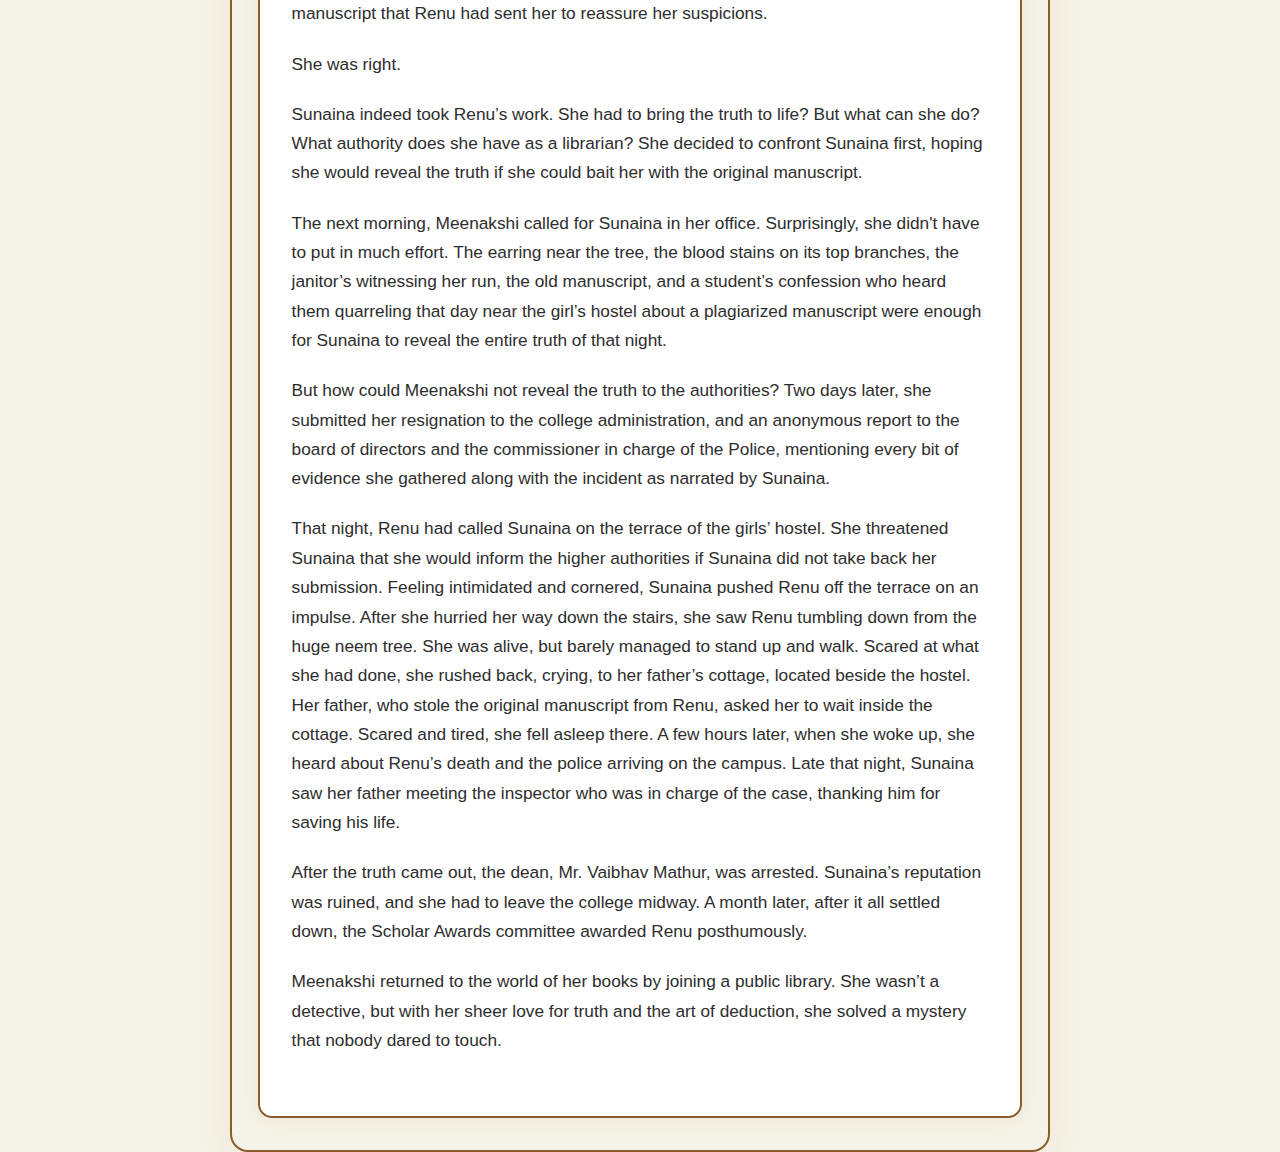
<file: story2.html>
<!DOCTYPE html>
<html lang="en">
<head>
  <meta charset="UTF-8">
  <title>The Forgotten Letter</title>
  <meta name="viewport" content="width=device-width, initial-scale=1.0">
  <style>
    body {
      background: #f5f3e7; /* earthy beige */
      margin: 0;
      min-height: 100vh;
      display: flex;
      align-items: center;
      justify-content: center;
      font-family: 'Segoe UI', Arial, sans-serif;
    }
    .outer-frame {
      border: 2.5px solid #8B5C2A;
      border-radius: 18px;
      padding: 2.5vw 2vw;
      background: #f5f3e7;
      box-shadow: 0 6px 36px rgba(139, 92, 42, 0.08);
      max-width: 820px;
      width: 96vw;
      box-sizing: border-box;
    }
    .story-box {
      background: #fff;
      border: 2.5px solid #8B5C2A;
      border-radius: 14px;
      padding: 2.5rem 2rem;
      margin: 0 auto;
      box-shadow: 0 2px 18px rgba(139, 92, 42, 0.07);
    }
    h1 {
      color: #8B5C2A;
      text-align: center;
      font-size: 2.3rem;
      margin-bottom: 0.7em;
      letter-spacing: 1px;
      font-weight: 700;
    }
    .byline {
      color: #a67c52;
      text-align: center;
      margin-bottom: 2em;
      font-size: 1.08em;
      font-style: italic;
    }
    p {
      color: #2d2d2d;
      line-height: 1.7;
      font-size: 1.08em;
      margin-bottom: 1.2em;
    }
    @media (max-width: 600px) {
      .outer-frame {
        padding: 2vw 1vw;
      }
      .story-box {
        padding: 1.2rem 0.7rem;
      }
      h1 {
        font-size: 1.3rem;
      }
    }
  </style>
</head>
<body>
  <div class="outer-frame">
    <div class="story-box">
      <h1>The Forgotten Letter</h1>
      <div class="byline">by Adrija Chakrabarty</div>
      <p>
        The death of Renu Mathur may seem like an open-and-shut case, but it was not so simple in the eyes of Meenakshi Rao, the quiet and timid college librarian whom Renu befriended in her last days.
      </p>
      <p>
        Renu was found one early morning, in the backyard of her college campus near the four-storey high abandoned girls' hostel. The janitor discovered her body, lifeless, slumped face-down on the ground, arms placed neatly on the side, and with a deep wound on the back of her head. Some speculated she jumped from the terrace and bumped her head on the walkway slab near the huge old Neem tree. Some others with a taste for suspense speculated that she was murdered by her unknown lover. However, as per the official investigations, the case was quietly closed as a tragic case of suicide.
      </p>
      <p>
        Meenakshi had always preferred the company of books over people. Ever since she was a child, she preferred detective thrillers over any other genre. Decades of surrounding herself with Hercule Poirot, Sherlock Holmes, and Philip Marlowe had shaped her wits to observe and deduce the subtlest that most overlooked. And so as she stood in the backyard, the exact spot where Renu’s lifeless body had been found a few days back. Her eyes traced through the scene carefully, meticulously, studying even the slightest detail that might have gone unnoticed.
      </p>
      <p>
        First, the position of the body. Renu had fallen face down, but the janitor had mentioned something strange that didn't fit quite well. “I didn't see much blood or injuries on her arms or legs,” he had said. “But at the back of her head…there was that big wound from where all that blood came.” Meenakshi looked up through the foliage of the Neem tree, its long, untamed branches spread everywhere, uninviting like a witch’s arms. Its branches loomed near one edge of the terrace.
      </p>
      <p>
        Meenakshi narrowed her eyes. A fatal fall from a four-story height, on the slab, would have shattered most of her bones, and crushed her skull into pieces, not just leaving her with one deep and fatal head wound.
      </p>
      <p>
        She climbed up the stairs to the terrace.
      </p>
      <p>
        It was all quiet except for the distant murmuring of the students. A few leaves and twigs were scattered here and there. When she looked closely at one of the branches near the edge, she noticed a faint streak of blood. She lightly traced her fingers on the streak, then took a step back.
      </p>
      <p>
        “So…” Meenakshi told herself as if trying to piece it all together. “She didn’t directly fall on the slab, but hit the tree first.”
      </p>
      <p>
        Meenakshi returned to the library that afternoon, her mind racing with thoughts of Renu. Wouldn't the tree have reduced the impact of the fall, enough to save the life of the girl? Then how could she end up dead…and with a deadly wound on the head? And… if she indeed fell through the tree, then she would have fallen on the soft mud ground? Then why was her body found lying face-down on the slab?
      </p>
      <p>
        Meenakshi was convinced that there was more to the story. Her thoughts turned to the last interaction she had with Renu when she was sitting in the darkest corner of the library, sobbing and murmuring to herself.
      </p>
      <p>
        “She takes…everything from me,” Renu said, sobbing, gripping tightly on the edge of her desk. “Everything.”
      </p>
      <p>
        “Who does?” Meenakshi asked her as she brought the Robert Chandler collection that Renu had been begging her to find for weeks. “Are you still angry with Sunaina for taking your place as the club representative?”
      </p>
      <p>
        Renu hesitated for a moment, her expression showed a mix of anger, fear, and regret. “Does it matter?” she said bitterly. “It’s all too late now anyway.” And then she left the library.
      </p>
      <p>
        Meenakshi wondered if she had pressed Renu to say her mind that day, then maybe this mishap could have been avoided.
      </p>
      <p>
        The next day, Meenakshi decided to revisit the old hostel. She is certain that there were many more clues left behind that she might have missed before. On her way there, she encountered the janitor once more, and he shared something that confirmed her suspicions even more.
      </p>
      <p>
        "Yes, madam, I am not lying," said the janitor. "That day, I saw Sunaina running right from where the girl was found. I didn't think much of it then. But then..." He looked around and lowered his voice. "The day before yesterday, Vaibhav ji called me and asked me not to tell the police anything about Sunaina. After that, the case was suddenly closed."
      </p>
      <p>
        "And...Madam, Renu was a really... lovely child. So I think...I need to tell you this." The janitor fidgeted his fingers, looked around, and hesitated before speaking further.
      </p>
      <p>
        "I tried to tell this to the police then...but..."
      </p>
      <p>
        "Benu ji, please don't hesitate, you can tell me." Meenakshi tried to assure the janitor.
      </p>
      <p>
        "When I first found Renu's body, there was a long stick...like a branch or something, right there, near the ground floor entrance. But, then...when I went back to call the guards, and the police came, I was informed that no such stick was found."
      </p>
      <p>
        "Are you sure about it?" Meenakshi said in a voice a little too loud for the students to notice them.
      </p>
      <p>
        "Absolutely, madam."
      </p>
      <p>
        After the janitor left, Meenakshi stayed near the base of the neem tree, observing any little hint that might have not been erased. Vaibhav Mathur's warning and Sunaina running away from this direction couldn't be all just for the sake of reputation. Sunaina...Sunaina Mathur, Vaibhav Mathur's, the dean's only daughter, and Renu's cousin. A third-year literature student, who had recently won the Scholar's Literary Award for her exceptional manuscript. But Meenakshi was aware of the silent tension between the two cousins. Renu had once admired Sunaina, but weeks before her death, something had soured that admiration.
      </p>
      <p>
        Renu would often tell Meenakshi, "She is not who you think she is."
      </p>
      <p>
        But Sunaina never seemed bothered. In fact, just a day after Renu's death, Meenakshi found her in the library reading, calm and composed.
      </p>
      <p>
        Suddenly, something a few steps to the right of the base of the tree flickered in her eyes and made her jolt back to reality. Meenakshi went towards that thing.
      </p>
      <p>
        An earring.
      </p>
      <p>
        Did it belong to Renu?
      </p>
      <p>
        Meenakshi forced herself to remember hard, and then it suddenly clicked.
      </p>
      <p>
        The earring was indeed Renu's, and the police report mentioned them missing.
      </p>
      <p>
        Meenakshi has almost solved this puzzle, but one important piece of it remains missing. How did Renu fall face-down on the slab, and what made Sunaina run away from the scene?
      </p>
      <p>
        That evening, Meenakshi spotted Sunaina walking in the corridors. "Sunaina, may I have a word with you?" she asked, approaching her.
      </p>
      <p>
        “Yes, Ms. Rao,” Sunaina replied, retracing her steps toward the library.
      </p>
      <p>
        “Sunaina, I remember things were not going too well between you and Renu in the recent weeks. She even put a complaint in the box that you had plagiarized her work. May I know what that was about?”
      </p>
      <p>
        Sunaina frowned for a moment, gulping down her throat, and said. “Pla… plagiarism? What are you saying, Ms. Rao? Renu was…difficult. I am really sad... about what happened, but she always had this tendency to blame others when things didn’t work her way.”
      </p>
      <p>
        “Blame others? About what?” Meenakshi questioned her.
      </p>
      <p>
        “You know, her usual insecurities. She couldn’t handle the competition. Always thought I had stolen something from her.”
      </p>
      <p>
        Meenakshi stood there quietly, trying to read the girl.
      </p>
      <p>
        “I am sorry, ma’am, but I have some work to do.” Saying this, Sunaina left off quickly.
      </p>
      <p>
        A few days later, the Scholar Literary Society came to their campus to award the new prodigy of the literary world, Sunaina Mathur. She was brought to the stage and awarded a full scholarship to a prestigious university in the United Kingdom.
      </p>
      <p>
        Meenakshi stood there in the crowd. The award Renu so desperately sought was going to be handed to Sunaina. Meenakshi suddenly recalled the day when Renu made her read the drafted manuscript before the final submission. She said, “Ms.Rao, this award has been my dream for years. This is my ticket towards freedom from all that oppression I faced for years living with Uncle.”
      </p>
      <p>
        “Uncle? You mean Mr. Vaibhav Mathur and…Sunaina Mathur? But isn’t he your only guardian?” Meenakshi asked as she turned the pages of the manuscript, reading them carefully.
      </p>
      <p>
        “I don’t really like Sunaina. She takes all my things. And Uncle…he always supports her and reprimands me…no matter who is at fault.” Renu said with innocence, but her voice had a bitterness in it.
      </p>
      <p>
        At that time, Meenakshi couldn’t help but smile at her innocent words. “It’s not like that. I am sure he cares for you, too. And by the way, this manuscript will surely secure you the scholarship.”
      </p>
      <p>
        The entire stadium suddenly clapped loudly as Sunaina took her award. Later, the audience was each distributed a copy of her published work.
      </p>
      <p>
        After the ceremony was over, Meenakshi came back to her desk. She began to read the work published under Sunaina’s name. To her utter surprise, it was exactly the work Renu made her read the other day, word by word. Meenakshi opened the soft copy of the manuscript that Renu had sent her to reassure her suspicions.
      </p>
      <p>
        She was right.
      </p>
      <p>
        Sunaina indeed took Renu’s work. She had to bring the truth to life? But what can she do? What authority does she have as a librarian? She decided to confront Sunaina first, hoping she would reveal the truth if she could bait her with the original manuscript.
      </p>
      <p>
        The next morning, Meenakshi called for Sunaina in her office. Surprisingly, she didn't have to put in much effort. The earring near the tree, the blood stains on its top branches, the janitor’s witnessing her run, the old manuscript, and a student’s confession who heard them quarreling that day near the girl’s hostel about a plagiarized manuscript were enough for Sunaina to reveal the entire truth of that night.
      </p>
      <p>
        But how could Meenakshi not reveal the truth to the authorities? Two days later, she submitted her resignation to the college administration, and an anonymous report to the board of directors and the commissioner in charge of the Police, mentioning every bit of evidence she gathered along with the incident as narrated by Sunaina.
      </p>
      <p>
        That night, Renu had called Sunaina on the terrace of the girls’ hostel. She threatened Sunaina that she would inform the higher authorities if Sunaina did not take back her submission. Feeling intimidated and cornered, Sunaina pushed Renu off the terrace on an impulse. After she hurried her way down the stairs, she saw Renu tumbling down from the huge neem tree. She was alive, but barely managed to stand up and walk. Scared at what she had done, she rushed back, crying, to her father’s cottage, located beside the hostel. Her father, who stole the original manuscript from Renu, asked her to wait inside the cottage. Scared and tired, she fell asleep there. A few hours later, when she woke up, she heard about Renu’s death and the police arriving on the campus. Late that night, Sunaina saw her father meeting the inspector who was in charge of the case, thanking him for saving his life.
      </p>
      <p>
        After the truth came out, the dean, Mr. Vaibhav Mathur, was arrested. Sunaina’s reputation was ruined, and she had to leave the college midway. A month later, after it all settled down, the Scholar Awards committee awarded Renu posthumously.
      </p>
      <p>
        Meenakshi returned to the world of her books by joining a public library. She wasn’t a detective, but with her sheer love for truth and the art of deduction, she solved a mystery that nobody dared to touch.
      </p>
    </div>
  </div>
</body>
</html>
</file>
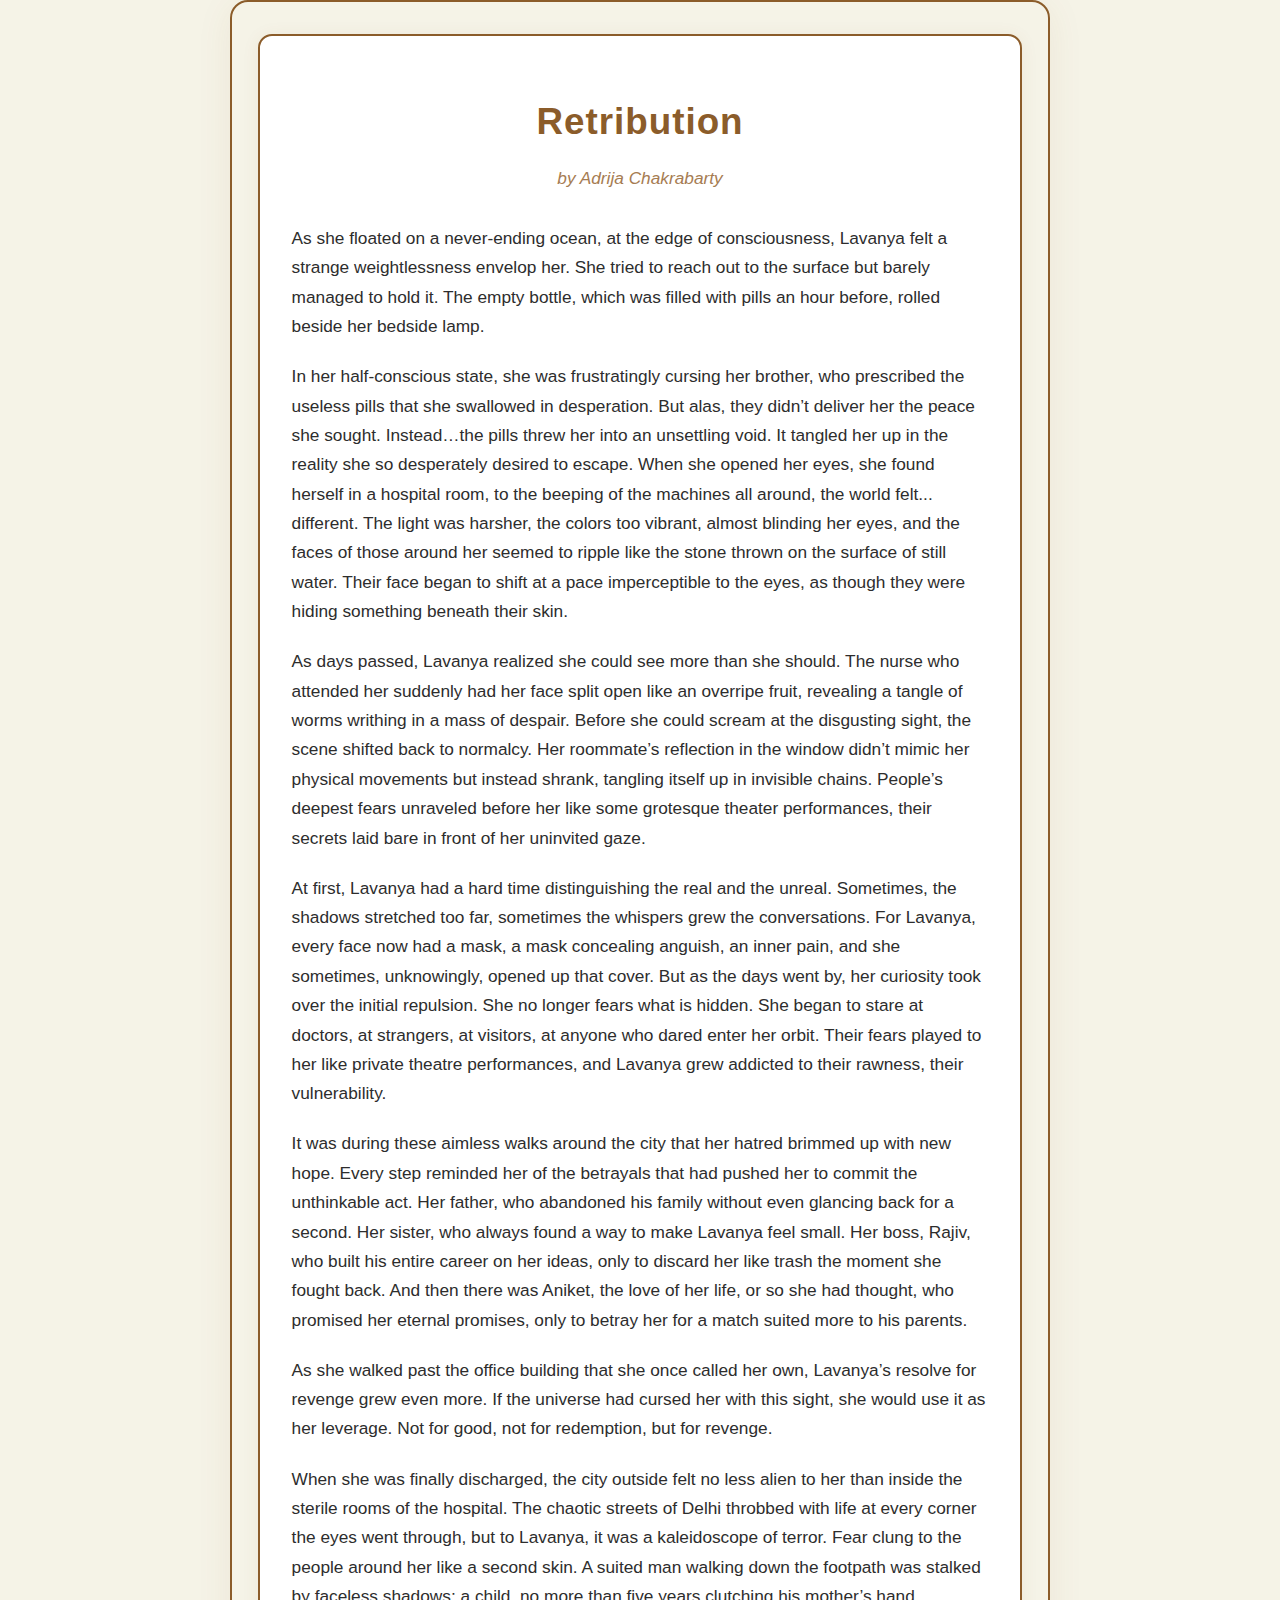
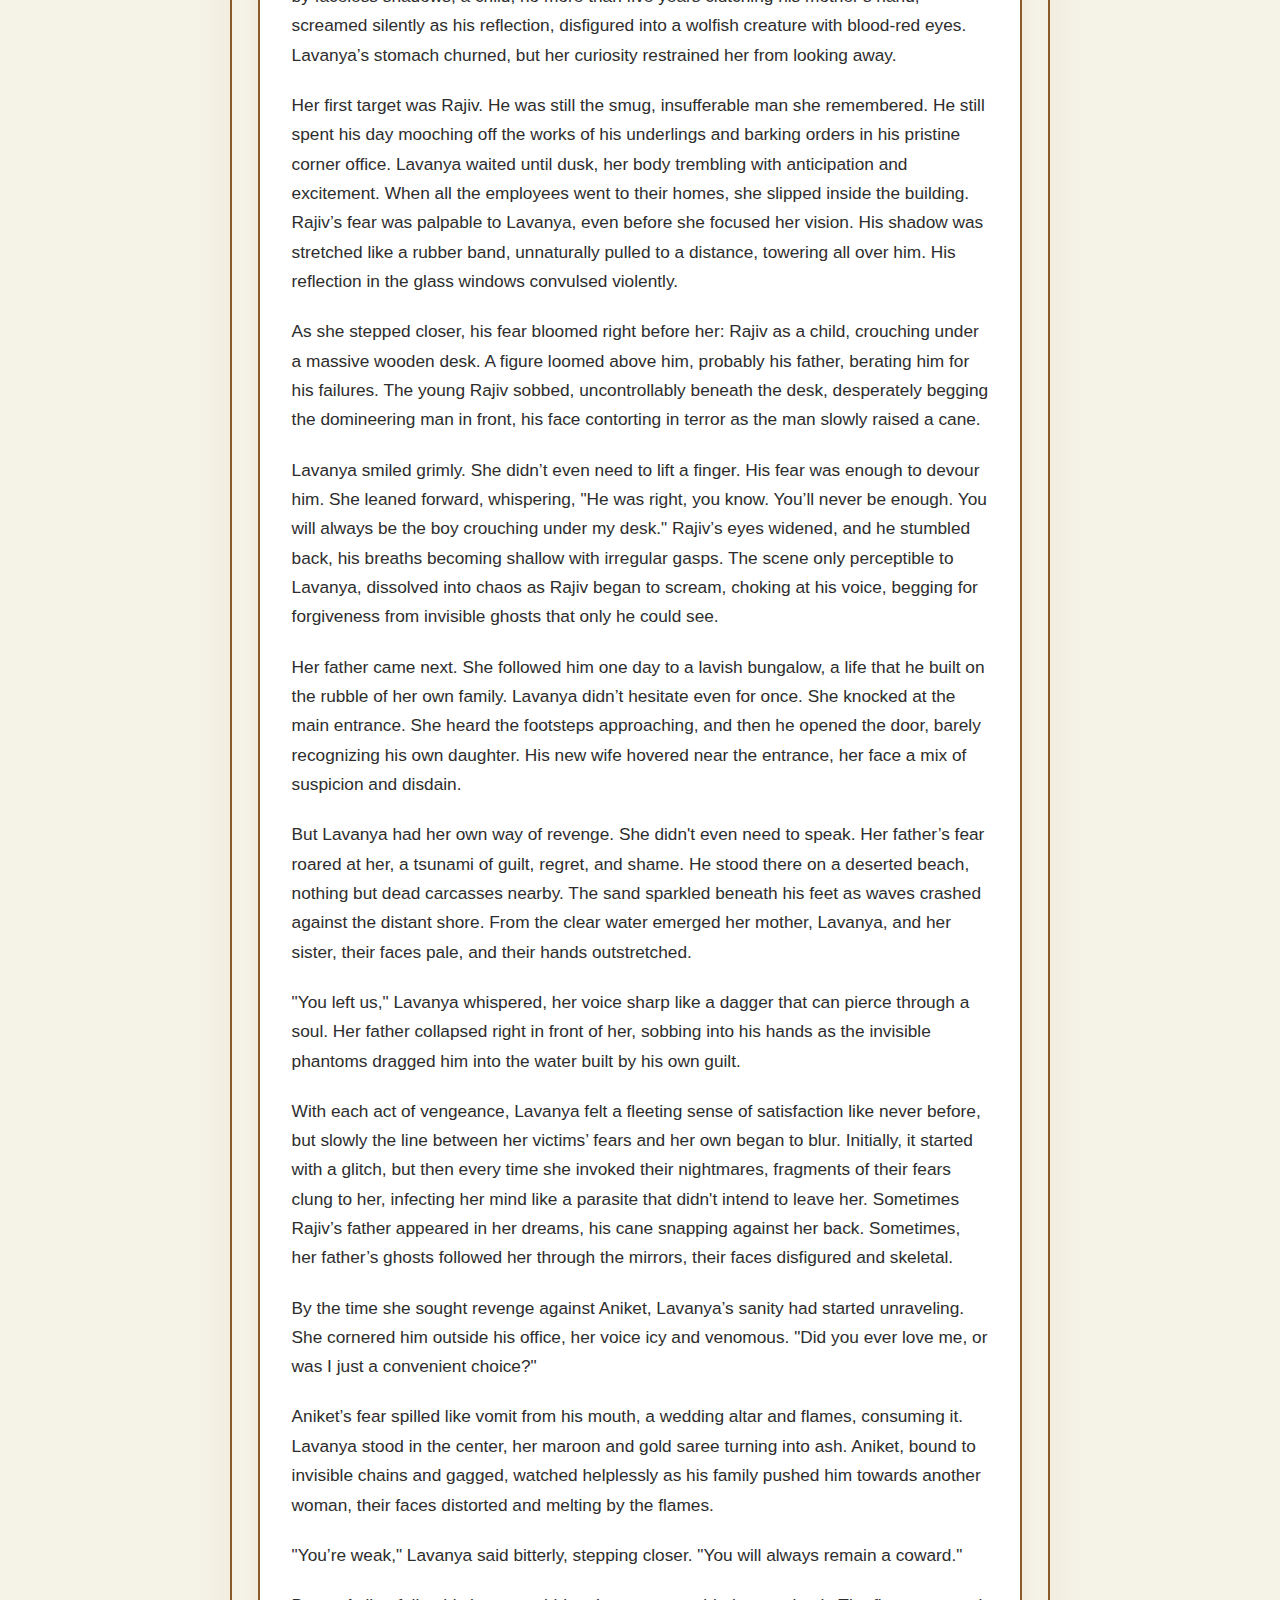
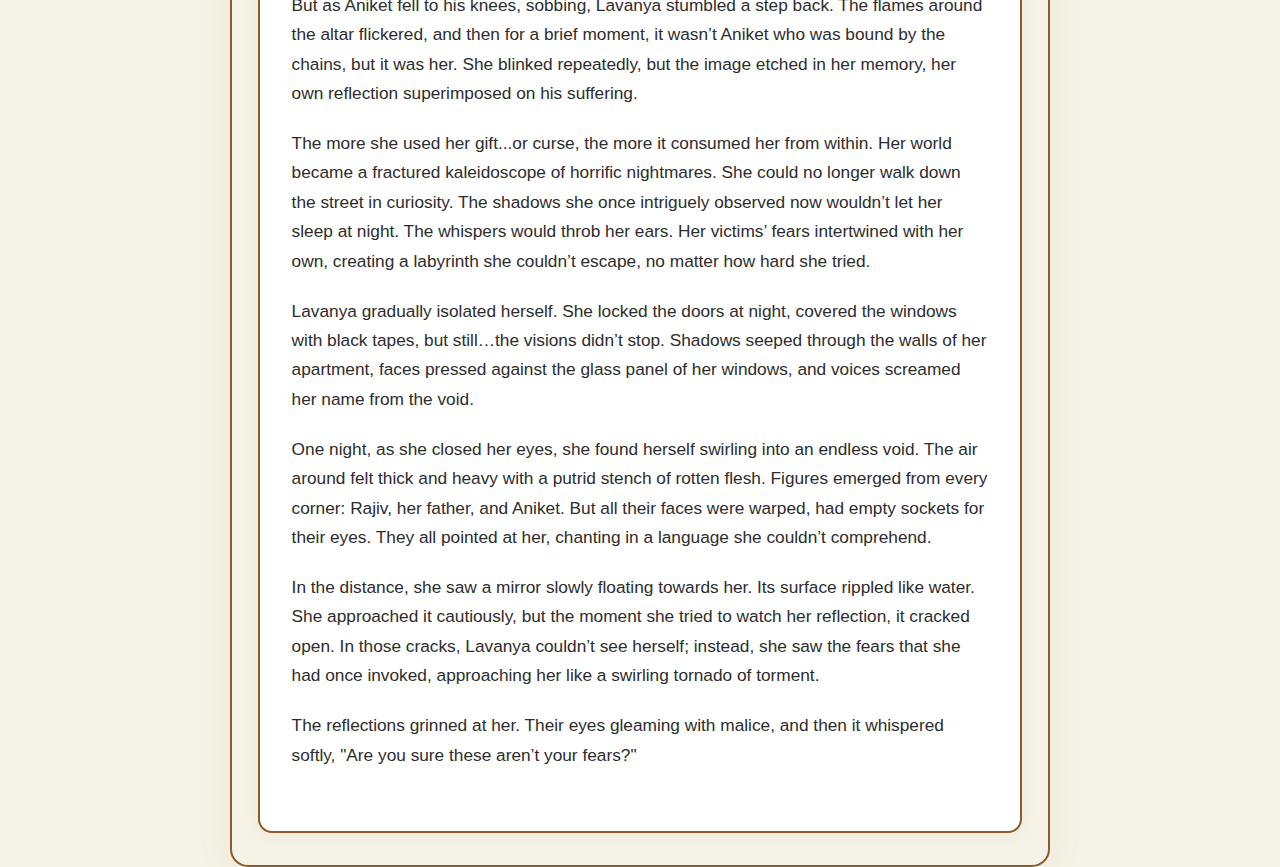
<file: story3.html>
<!DOCTYPE html>
<html lang="en">
<head>
  <meta charset="UTF-8">
  <title>The Forgotten Letter</title>
  <meta name="viewport" content="width=device-width, initial-scale=1.0">
  <style>
    body {
      background: #f5f3e7; /* earthy beige */
      margin: 0;
      min-height: 100vh;
      display: flex;
      align-items: center;
      justify-content: center;
      font-family: 'Segoe UI', Arial, sans-serif;
    }
    .outer-frame {
      border: 2.5px solid #8B5C2A;
      border-radius: 18px;
      padding: 2.5vw 2vw;
      background: #f5f3e7;
      box-shadow: 0 6px 36px rgba(139, 92, 42, 0.08);
      max-width: 820px;
      width: 96vw;
      box-sizing: border-box;
    }
    .story-box {
      background: #fff;
      border: 2.5px solid #8B5C2A;
      border-radius: 14px;
      padding: 2.5rem 2rem;
      margin: 0 auto;
      box-shadow: 0 2px 18px rgba(139, 92, 42, 0.07);
    }
    h1 {
      color: #8B5C2A;
      text-align: center;
      font-size: 2.3rem;
      margin-bottom: 0.7em;
      letter-spacing: 1px;
      font-weight: 700;
    }
    .byline {
      color: #a67c52;
      text-align: center;
      margin-bottom: 2em;
      font-size: 1.08em;
      font-style: italic;
    }
    p {
      color: #2d2d2d;
      line-height: 1.7;
      font-size: 1.08em;
      margin-bottom: 1.2em;
    }
    @media (max-width: 600px) {
      .outer-frame {
        padding: 2vw 1vw;
      }
      .story-box {
        padding: 1.2rem 0.7rem;
      }
      h1 {
        font-size: 1.3rem;
      }
    }
  </style>
</head>
<body>
  <div class="outer-frame">
    <div class="story-box">
      <h1>Retribution</h1>
      <div class="byline">by Adrija Chakrabarty</div>
      <p>As she floated on a never-ending ocean, at the edge of consciousness, Lavanya felt a strange weightlessness envelop her. She tried to reach out to the surface but barely managed to hold it. The empty bottle, which was filled with pills an hour before, rolled beside her bedside lamp.</p>

    <p>In her half-conscious state, she was frustratingly cursing her brother, who prescribed the useless pills that she swallowed in desperation. 
        But alas, they didn’t deliver her the peace she sought. Instead…the pills threw her into an unsettling void. It tangled her up in the reality she so desperately desired to escape. When she opened her eyes, she found herself in a hospital room, to the beeping of the machines all around, the world felt... different. 
        The light was harsher, the colors too vibrant, almost blinding her eyes, and the faces of those around her seemed to ripple like the stone thrown on the surface of still water. Their face began to shift at a pace imperceptible to the eyes, as though they were hiding something beneath their skin.</p>

    <p>As days passed, Lavanya realized she could see more than she should. 
        The nurse who attended her suddenly had her face split open like an overripe fruit, revealing a tangle of worms writhing in a mass of despair. 
        Before she could scream at the disgusting sight, the scene shifted back to normalcy. 
        Her roommate’s reflection in the window didn’t mimic her physical movements but instead shrank, tangling itself up in invisible chains. People’s deepest fears unraveled before her like some grotesque theater performances, their secrets laid bare in front of her uninvited gaze.</p>

    <p>At first, Lavanya had a hard time distinguishing the real and the unreal. 
        Sometimes, the shadows stretched too far, sometimes the whispers grew the conversations. 
        For Lavanya, every face now had a mask, a mask concealing anguish, an inner pain, and she sometimes, unknowingly, opened up that cover. 
        But as the days went by, her curiosity took over the initial repulsion. She no longer fears what is hidden. She began to stare at doctors, at strangers, at visitors, at anyone who dared enter her orbit. Their fears played to her like private theatre performances, and Lavanya grew addicted to their rawness, their vulnerability.</p>

    <p>It was during these aimless walks around the city that her hatred brimmed up with new hope. Every step reminded her of the betrayals that had pushed her to commit the unthinkable act. Her father, who abandoned his family without even glancing back for a second. Her sister, who always found a way to make Lavanya feel small. Her boss, Rajiv, who built his entire career on her ideas, only to discard her like trash the moment she fought back. And then there was Aniket, the love of her life, or so she had thought, who promised her eternal promises, only to betray her for a match suited more to his parents.</p>

    <p>As she walked past the office building that she once called her own, Lavanya’s resolve for revenge grew even more. If the universe had cursed her with this sight, she would use it as her leverage. Not for good, not for redemption, but for revenge.</p>
    <p>When she was finally discharged, the city outside felt no less alien to her than inside the sterile rooms of the hospital. The chaotic streets of Delhi throbbed with life at every corner the eyes went through, but to Lavanya, it was a kaleidoscope of terror. Fear clung to the people around her like a second skin. A suited man walking down the footpath was stalked by faceless shadows; a child, no more than five years clutching his mother’s hand, screamed silently as his reflection, disfigured into a wolfish creature with blood-red eyes. Lavanya’s stomach churned, but her curiosity restrained her from looking away.</p>

 
    <p>Her first target was Rajiv. He was still the smug, insufferable man she remembered. He still spent his day mooching off the works of his underlings and barking orders in his pristine corner office. Lavanya waited until dusk, her body trembling with anticipation and excitement. When all the employees went to their homes, she slipped inside the building. Rajiv’s fear was palpable to Lavanya, even before she focused her vision. His shadow was stretched like a rubber band,  unnaturally pulled to a distance, towering all over him. His reflection in the glass windows convulsed violently.</p>

    <p>As she stepped closer, his fear bloomed right before her: Rajiv as a child, crouching under a massive wooden desk. A figure loomed above him,  probably his father, berating him for his failures. The young Rajiv sobbed, uncontrollably beneath the desk, desperately begging the domineering man in front, his face contorting in terror as the man slowly raised a cane.</p>

    <p>Lavanya smiled grimly. She didn’t even need to lift a finger. His fear was enough to devour him. She leaned forward, whispering, "He was right, you know. You’ll never be enough. You will always be the boy crouching under my desk." Rajiv’s eyes widened, and he stumbled back, his breaths becoming shallow with irregular gasps. The scene only perceptible to Lavanya, dissolved into chaos as Rajiv began to scream, choking at his voice, begging for forgiveness from invisible ghosts that only he could see.</p>

   
    <p>Her father came next. She followed him one day to a lavish bungalow, a life that he built on the rubble of her own family. Lavanya didn’t hesitate even for once. She knocked at the main entrance. She heard the footsteps approaching, and then he opened the door, barely recognizing his own daughter. His new wife hovered near the entrance, her face a mix of suspicion and disdain.</p>

    <p>But Lavanya had her own way of revenge. She didn't even need to speak. Her father’s fear roared at her, a tsunami of guilt, regret, and shame. He stood there on a deserted beach, nothing but dead carcasses nearby. The sand sparkled beneath his feet as waves crashed against the distant shore. From the clear water emerged her mother, Lavanya, and her sister, their faces pale, and their hands outstretched.</p>

    <p>"You left us," Lavanya whispered, her voice sharp like a dagger that can pierce through a soul. Her father collapsed right in front of her, sobbing into his hands as the invisible phantoms dragged him into the water built by his own guilt.</p>

    <p>With each act of vengeance, Lavanya felt a fleeting sense of satisfaction like never before, but slowly the line between her victims’ fears and her own began to blur. Initially, it started with a glitch, but then every time she invoked their nightmares, fragments of their fears clung to her, infecting her mind like a parasite that didn't intend to leave her. Sometimes Rajiv’s father appeared in her dreams, his cane snapping against her back. 
        Sometimes, her father’s ghosts followed her through the mirrors, their faces disfigured and skeletal.</p>

      
        <p>By the time she sought revenge against Aniket, Lavanya’s sanity had started unraveling. She cornered him outside his office, her voice icy and venomous. "Did you ever love me, or was I just a convenient choice?"</p>
    
        <p>Aniket’s fear spilled like vomit from his mouth, a wedding altar and flames, consuming it. Lavanya stood in the center, her maroon and gold saree turning into ash. Aniket, bound to invisible chains and gagged, watched helplessly as his family pushed him towards another woman, their faces distorted and melting by the flames.</p>
    
        <p>"You’re weak," Lavanya said bitterly, stepping closer. "You will always remain a coward."</p>
    
        <p>But as Aniket fell to his knees, sobbing, Lavanya stumbled a step back. The flames around the altar flickered, and then for a brief moment, it wasn’t Aniket who was bound by the chains, but it was her. She blinked repeatedly, but the image etched in her memory, her own reflection superimposed on his suffering.</p>
    
       
        <p>The more she used her gift...or curse, the more it consumed her from within. Her world became a fractured kaleidoscope of horrific nightmares. She could no longer walk down the street in curiosity. The shadows she once intriguely observed now wouldn’t let her sleep at night. The whispers would throb her ears. Her victims’ fears intertwined with her own, creating a labyrinth she couldn’t escape, no matter how hard she tried.</p>
    
        <p>Lavanya gradually isolated herself. She locked the doors at night, covered the windows with black tapes, but still…the visions didn’t stop. Shadows seeped through the walls of her apartment, faces pressed against the glass panel of her windows, and voices screamed her name from the void.</p>
    
        <p>One night, as she closed her eyes, she found herself swirling into an endless void. The air around felt thick and heavy with a putrid stench of rotten flesh. Figures emerged from every corner: Rajiv, her father, and Aniket. But all their faces were warped, had empty sockets for their eyes. They all pointed at her, chanting in a language she couldn’t comprehend.</p>
    
        <p>In the distance, she saw a mirror slowly floating towards her. Its surface rippled like water. She approached it cautiously, but the moment she tried to watch her reflection, it cracked open. In those cracks, Lavanya couldn’t see herself; instead, she saw the fears that she had once invoked, approaching her like a swirling tornado of torment.</p>
    
        <p>The reflections grinned at her. Their eyes gleaming with malice, and then it whispered softly, "Are you sure these aren’t your fears?"</p>
    </div>
</div>
</body>
</html>
</file>
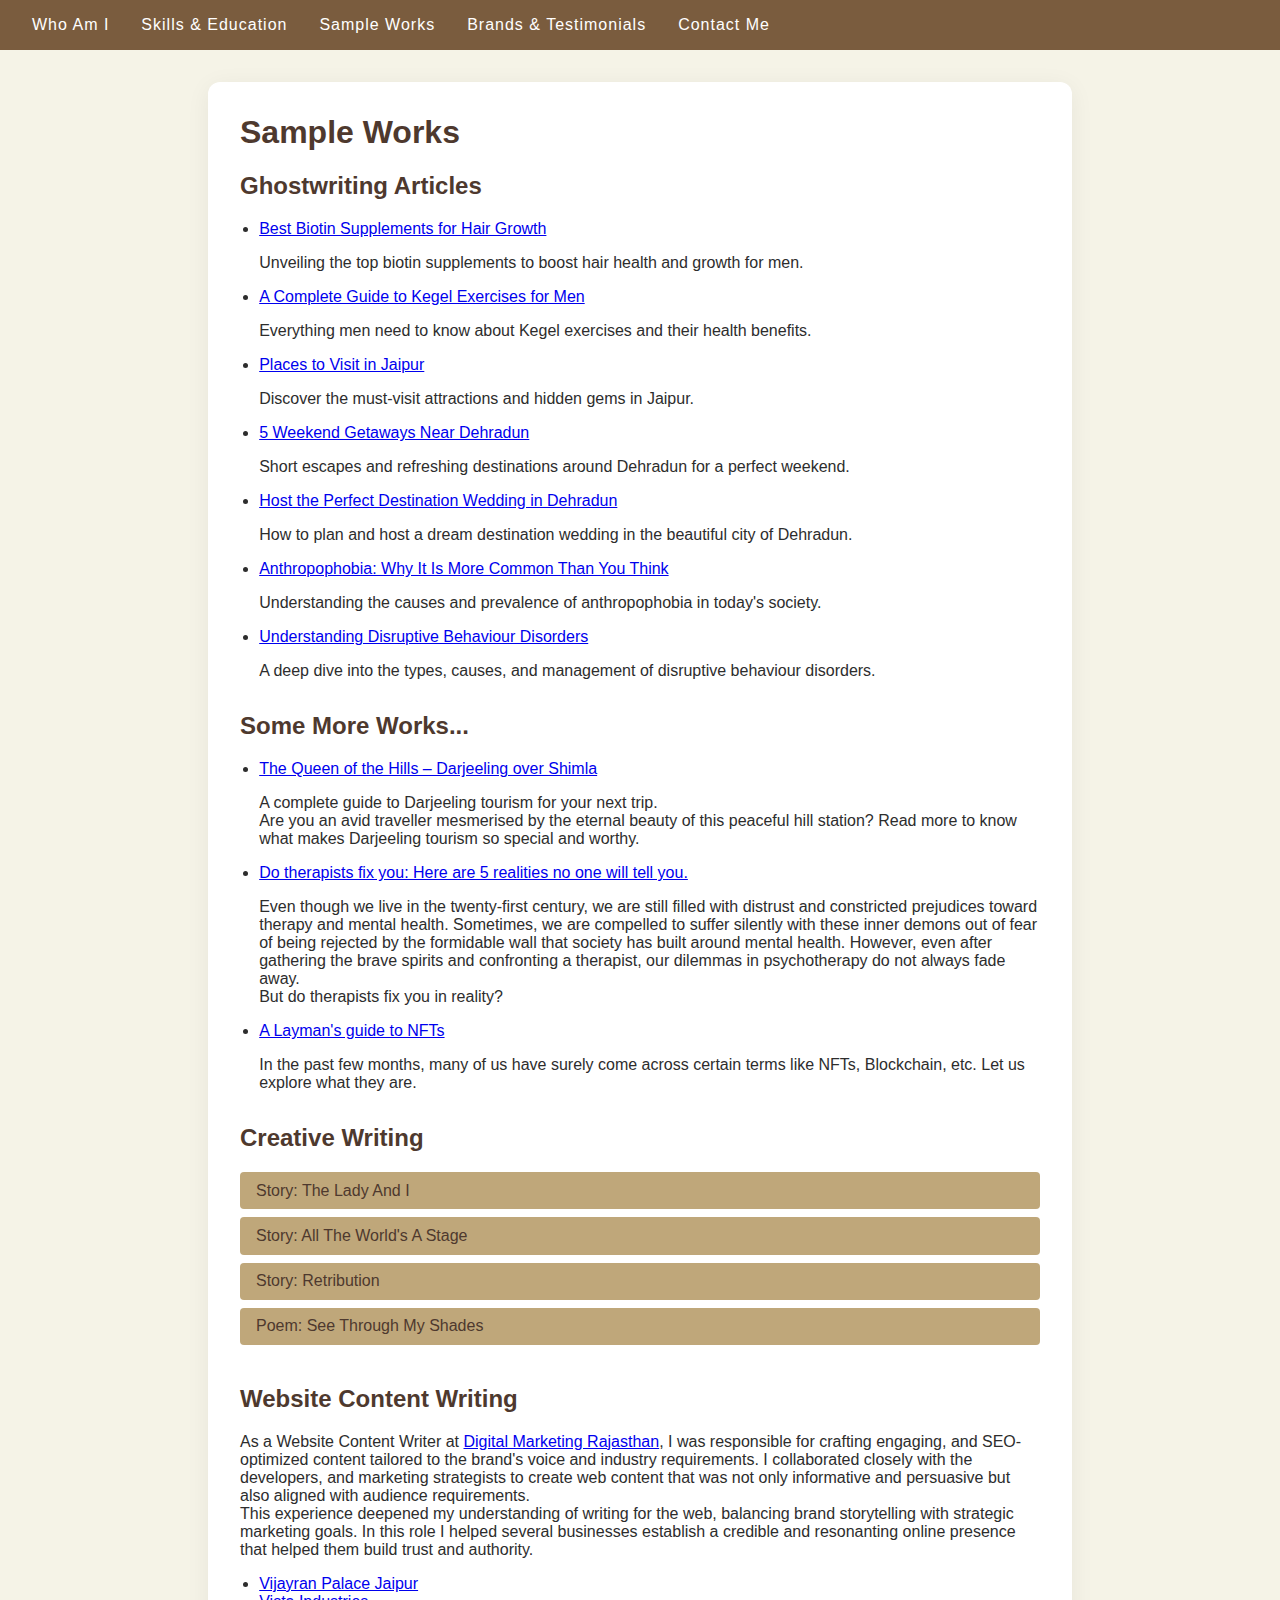
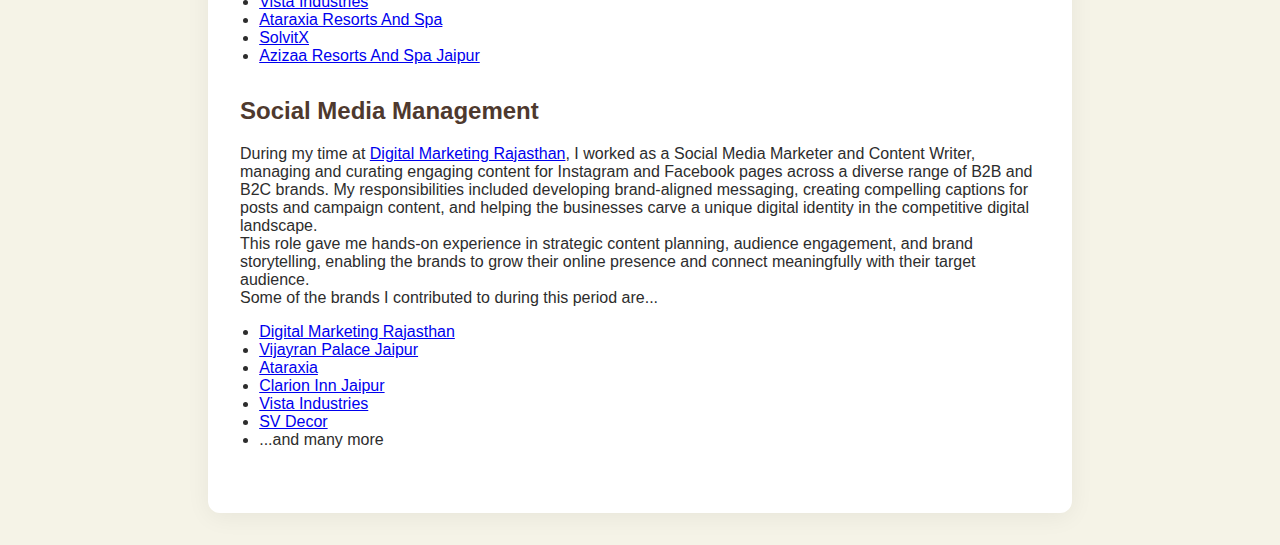
<file: works.html>
<!DOCTYPE html>
<html lang="en">
<head>
  <meta charset="UTF-8">
  <title>Sample Works | Portfolio</title>
  <link rel="stylesheet" href="style.css">
  <script defer src="script.js"></script>
</head>
<body>
  <nav>
    <a href="index.html">Who Am I</a>
    <a href="skills.html">Skills & Education</a>
    <a href="works.html">Sample Works</a>
    <a href="brands.html">Brands & Testimonials</a>
    <a href="contact.html">Contact Me</a>
  </nav>
  <div class="container">
    <h1>Sample Works</h1>
    <div class="section">
      <h2>Ghostwriting Articles</h2>
      <ul>
        <li>
          <a href="https://www.mensxp.com/health/recommends/120504-best-biotin-supplements-for-hair-growth.html" target="_blank">
            Best Biotin Supplements for Hair Growth
          </a>
          <p>Unveiling the top biotin supplements to boost hair health and growth for men.</p>
        </li>
        <li>
          <a href="https://www.mensxp.com/health/wellness/122701-a-complete-guide-to-kegel-exercises-for-men.html?hl=en-US" target="_blank">
            A Complete Guide to Kegel Exercises for Men
          </a>
          <p>Everything men need to know about Kegel exercises and their health benefits.</p>
        </li>
        <li>
          <a href="https://www.royalquestresorts.com/blog-places-to-visit-in-jaipur/" target="_blank">
            Places to Visit in Jaipur
          </a>
          <p>Discover the must-visit attractions and hidden gems in Jaipur.</p>
        </li>
        <li>
          <a href="https://ataraxiadehradun.com/5-weekend-getaways-near-dehradun/" target="_blank">
            5 Weekend Getaways Near Dehradun
          </a>
          <p>Short escapes and refreshing destinations around Dehradun for a perfect weekend.</p>
        </li>
        <li>
          <a href="https://ataraxiadehradun.com/host-the-perfect-destination-wedding-in-dehradun/" target="_blank">
            Host the Perfect Destination Wedding in Dehradun
          </a>
          <p>How to plan and host a dream destination wedding in the beautiful city of Dehradun.</p>
        </li>
        <li>
          <a href="https://www.unitedwecare.com/anthropophobia-why-it-is-more-common-than-you-think/" target="_blank">
            Anthropophobia: Why It Is More Common Than You Think
          </a>
          <p>Understanding the causes and prevalence of anthropophobia in today's society.</p>
        </li>
        <li>
          <a href="https://www.unitedwecare.com/understanding-disruptive-behaviour-disorders/" target="_blank">
            Understanding Disruptive Behaviour Disorders
          </a>
          <p>A deep dive into the types, causes, and management of disruptive behaviour disorders.</p>
        </li>
      </ul>
    </div>
    <div class="section">
      <h2>Some More Works...</h2>
      <ul>
        <li>
          <a href="https://docs.google.com/document/d/10Ekdeh6T1cGR6BxJJw1vTYhBv2lBd9p4HBS11fTHhFM/edit?usp=drivesdk" target="_blank">
            The Queen of the Hills – Darjeeling over Shimla

          </a>
          <p>A complete guide to Darjeeling tourism for your next trip. <br>
            Are you an avid traveller mesmerised by the eternal beauty of this peaceful hill station? 
            Read more to know what makes Darjeeling tourism so special and worthy.</p>
        </li>
        <li>
          <a href="https://docs.google.com/document/d/1ZlsVDUKEjGo6Hiu7lNI1nt4Kt7HKLsQv3n5JAx7HhL8/edit?usp=drivesdk" target="_blank">
            Do therapists fix you: Here are 5 realities no one will tell you. 

          </a>
          <p>Even though we live in the twenty-first century, we are still filled with distrust and constricted prejudices toward therapy and mental health. 
            Sometimes, we are compelled to suffer silently with these inner demons out of fear of being rejected by the formidable wall that society has built around mental health. 
            However, even after gathering the brave spirits and confronting a therapist, our dilemmas in psychotherapy do not always fade away. <br>
            But do therapists fix you in reality?
        </p>
        </li>
        <li>
          <a href="https://docs.google.com/document/d/1kb1OG3jFdknEb5YzOwqCdaG_2wo_QNUe_RbWIf0whN4/edit?usp=drivesdk" target="_blank">
            A Layman's guide to NFTs
          </a>
          <p>In the past few months, many of us have surely come across certain terms like NFTs, Blockchain, etc. Let us explore what they are.
        </p>
        </li>
      </ul>
    </div>
    <div class="section">
      <h2>Creative Writing</h2>
      <button class="collapsible">Story: The Lady And I </button>
      <div class="content">
        <p>The rain began in the early afternoon- a soft, steady downpour that slowly 
            cloaked the gloomy, narrow streets of Kalimpong with a curtain of mist. Life 
            in these hills dragged on slowly, each passing moment arduously stretching 
            into the next, with no sense of urgency.</p>
        <a href="story1.html" target="_blank">Read the entire story</a>
      </div>
      <button class="collapsible">Story: All The World's A Stage </button>
      <div class="content">
        <p>The death of Renu Mathur may seem like an open-and-shut case, but it was not so 
            simple in the eyes of Meenakshi Rao, the quiet and timid college librarian whom 
            Renu befriended in her last days. </p>
        <a href="story2.html" target="_blank">Read the entire story</a>
      </div>
      <button class="collapsible">Story: Retribution  </button>
      <div class="content">
        <p>As she floated on a never-ending ocean, at the edge of consciousness, Lavanya felt 
          a strange weightlessness envelop her. She tried to reach out to the surface, but 
          barely managed to hold it. 
          The empty bottle, which was filled with pills an hour before, rolled beside her bedside lamp.  </p>
        <a href="story3.html" target="_blank">Read the entire story</a>
      </div>
      <button class="collapsible">Poem: See Through My Shades </button>
      <div class="content">
        <p>See through my shades dear </p>

         <p>the vulnerabilities I conjured </p> 
          
         <p> For years in this shell.</p>
        <a href="poem1.html" target="_blank">Read the poem</a>
      </div>
    </div>
    <div class="section">
      <h2>Website Content Writing</h2>
<p>As a Website Content Writer at <a href="https://digitalmarketingrajasthan.com/" target="_blank">Digital Marketing Rajasthan</a>, I was responsible for crafting engaging, and SEO-optimized content tailored to the brand's voice and industry requirements. I collaborated closely with the developers, and marketing strategists to create web content that was not only informative and persuasive but also aligned with audience requirements. <br>


This experience deepened my understanding of writing for the web, balancing brand storytelling with strategic marketing goals. In this role I helped several businesses establish a credible and resonanting online presence that helped them build trust and authority.</p>
      <ul>
        <li>
          <a href="https://www.royalquestresorts.com/" target="_blank">Vijayran Palace Jaipur</a>
        </li>
        <li>
          <a href="https://vistaindustries.in/" target="_blank">Vista Industries</a>
        </li>
        <li>
          <a href="https://ataraxiadehradun.com/" target="_blank">Ataraxia Resorts And Spa</a>
        </li>
        <li>
          <a href="https://www.solvitx.com/" target="_blank">SolvitX</a>
        </li>
        <li>
          <a href="https://azizaa.in/" target="_blank">Azizaa Resorts And Spa Jaipur</a>
        </li>
      </ul>
    </div>
    <div class="section">
      <h2>Social Media Management</h2>
<p> 
During my time at <a href="https://digitalmarketingrajasthan.com/" target="_blank">Digital Marketing Rajasthan</a>, I worked as a Social Media Marketer and Content Writer, managing and curating engaging content for Instagram and Facebook pages across a diverse range of B2B and B2C brands. My responsibilities included developing brand-aligned messaging, creating compelling captions for posts and campaign content, and helping the businesses carve a unique digital identity in the competitive digital landscape. <br>

This role gave me hands-on experience in strategic content planning, audience engagement, and brand storytelling, enabling the brands to grow their online presence and connect meaningfully with their target audience.<br>

Some of the brands I contributed to during this period are...</p>
      <ul>
        <li><a href="https://www.instagram.com/digitalmarketingrajasthan/" target="_blank">Digital Marketing Rajasthan</a></li>
        <li><a href="https://www.instagram.com/vijayranresorts?igsh=aHhoMG5keGdoMHZl" target="_blank">Vijayran Palace Jaipur</a></li>
        <li><a href="https://www.instagram.com/ataraxiadehradun?igsh=a28yenJjZHpjMGtq" target="_blank">Ataraxia</a></li>
        <li><a href="https://www.instagram.com/clarioninnjaipur?igsh=Zmgyd3ZzMzBoNzM2" target="_blank">Clarion Inn Jaipur</a></li>
        <li><a href="https://www.instagram.com/vista_industries?igsh=aWFmMmphbWJuOTBv" target="_blank">Vista Industries</a></li>
        <li><a href="https://www.instagram.com/sv_decor_pvt_ltd?igsh=eTJtZW5jb282ajZk" target="_blank">SV Decor</a></li>
        <li>...and many more</li>
      </ul>
    </div>
  </div>
</body>
</html>
</file>
<file: style.css>
/* style.css */
:root {
    --bg: #f5f3e7;
    --primary: #7a5c3e;
    --secondary: #bfa77a;
    --accent: #4e392e;
    --text: #2d2d2d;
  }

  body {
    margin: 0;
    font-family: 'Segoe UI', Arial, sans-serif;
    background: var(--bg);
    color: var(--text);
  }

  nav {
    background: var(--primary);
    padding: 1rem 2rem;
    display: flex;
    gap: 2rem;
    align-items: center;
  }

  nav a {
    color: #fff;
    text-decoration: none;
    font-weight: 500;
    letter-spacing: 1px;
    transition: color 0.2s;
  }

  nav a:hover {
    color: var(--secondary);
  }

  .container {
    max-width: 800px;
    margin: 2rem auto;
    background: #fff;
    border-radius: 12px;
    box-shadow: 0 4px 24px rgba(0,0,0,0.06);
    padding: 2rem;
  }

  h1, h2, h3 {
    color: var(--accent);
    margin-top: 0;
  }

  ul {
    padding-left: 1.2em;
  }

  .section {
    margin-bottom: 2rem;
  }

  button.collapsible {
    background: var(--secondary);
    color: var(--accent);
    cursor: pointer;
    padding: 0.6em 1em;
    border: none;
    border-radius: 4px;
    margin-bottom: 0.5em;
    font-size: 1em;
    width: 100%;
    text-align: left;
    outline: none;
    transition: background 0.2s;
  }

  button.collapsible:hover {
    background: var(--primary);
    color: #fff;
  }

  .content {
    padding: 0 1em;
    display: none;
    overflow: hidden;
    background: #f9f7f2;
    border-radius: 0 0 8px 8px;
    margin-bottom: 1em;
  }

  .resume-link {
    display: inline-block;
    background: var(--primary);
    color: #fff;
    padding: 0.4em 1em;
    border-radius: 4px;
    text-decoration: none;
    margin-top: 1em;
    transition: background 0.2s;
  }

  .resume-link:hover {
    background: var(--accent);
  }

  .profile-img {
    width: 120px;
    border-radius: 50%;
    margin-bottom: 1em;
    border: 3px solid var(--secondary);
    object-fit: cover;
  }

  @media (max-width: 600px) {
    .container { padding: 1rem; }
    nav { flex-direction: column; gap: 1rem; }
  }
</file>
